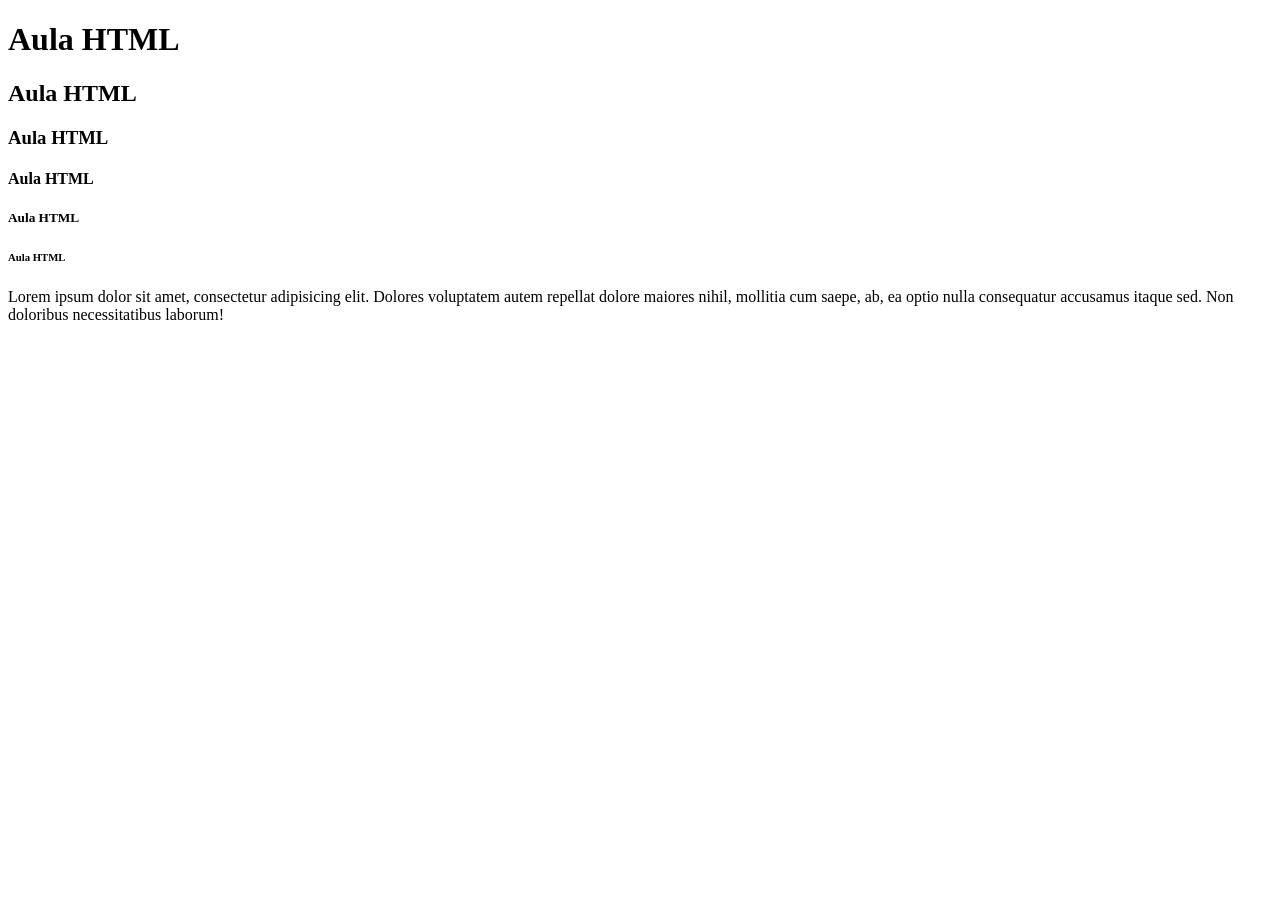
<file: Aula Html/index.html>
<!DOCTYPE html>
<html lang="pt-br">
<head>
    <meta charset="UTF-8">
    <meta name="viewport" content="width=device-width, initial-scale=1.0">
    <title>Aula HTML</title>
</head>
<body>
    <h1>Aula HTML</h1>
    <h2>Aula HTML</h2>
    <h3>Aula HTML</h3>
    <h4>Aula HTML</h4>
    <h5>Aula HTML</h5>
    <h6>Aula HTML</h6>
    <!---->

    <P>Lorem ipsum dolor sit amet, consectetur adipisicing elit. Dolores voluptatem autem repellat dolore maiores nihil, mollitia cum saepe, ab, ea optio nulla consequatur accusamus itaque sed. Non doloribus necessitatibus laborum!</P>
    
</body>
</html>
</file>
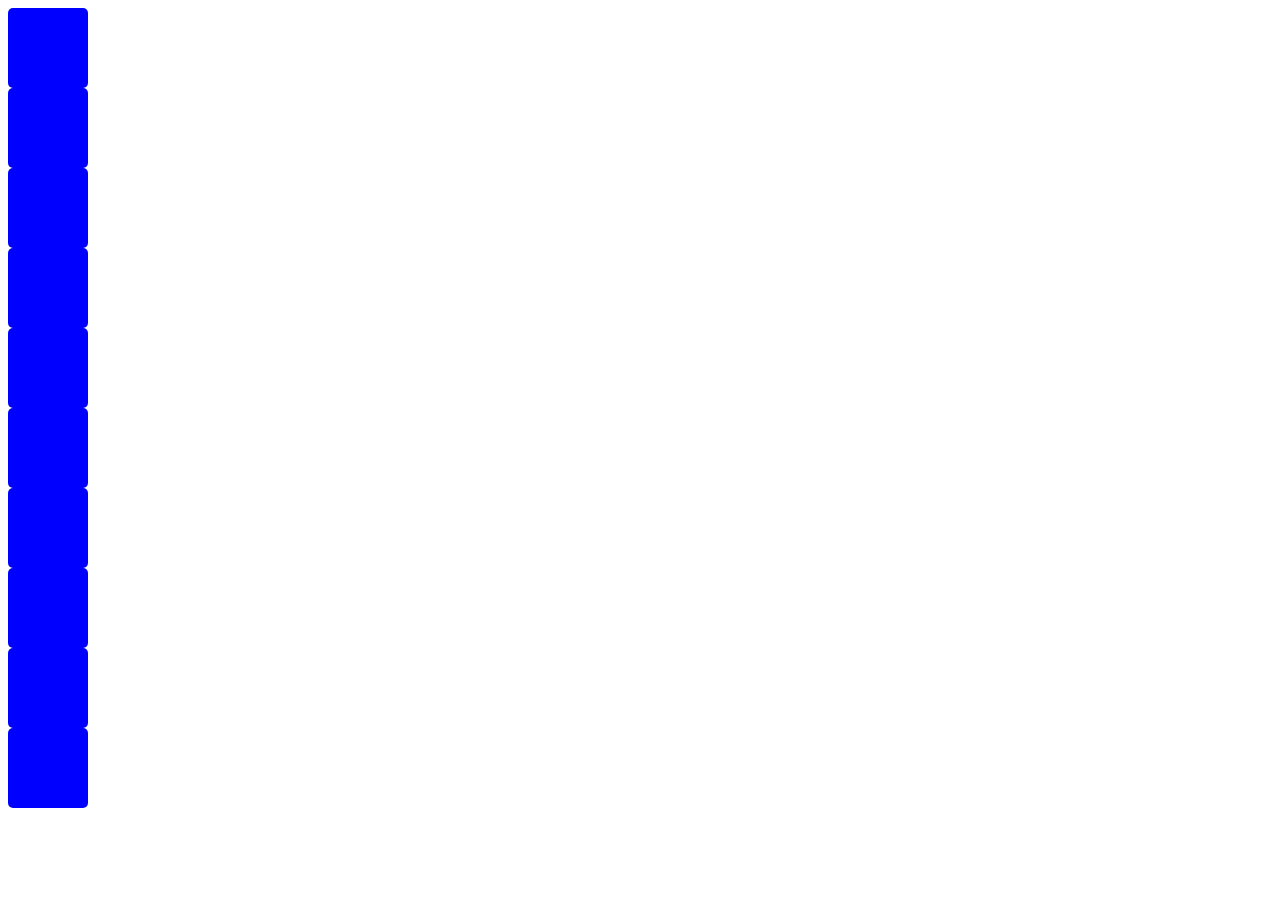
<file: Aula-CSS/desafio/index.html>
<!DOCTYPE html>
<html lang="en">
<head>
    <meta charset="UTF-8">
    <meta name="viewport" content="width=device-width, initial-scale=1.0">
    <title>Document</title>
    <link rel="stylesheet" href="style.css">
</head>
<body>
    <div class="container">
        <div class="box"></div>
        <div class="box"></div>
        <div class="box"></div>
        <div class="box"></div>
        <div class="box"></div>
        <div class="box"></div>
        <div class="box"></div>
        <div class="box"></div>
        <div class="box"></div>
        <div class="box"></div>
    </div>
</body>
</html>
</file>
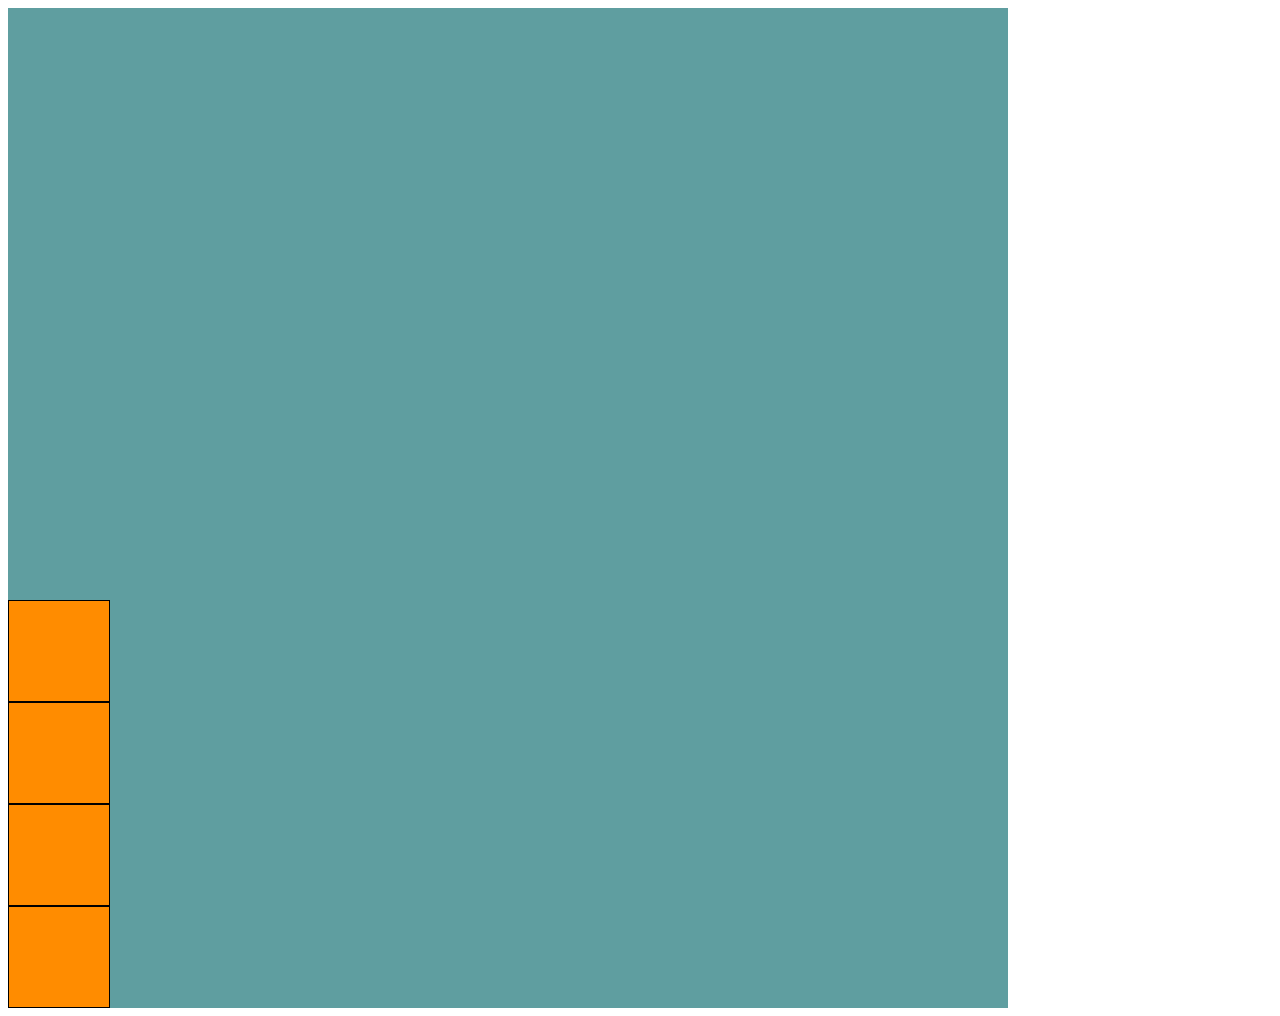
<file: Aula-CSS/desafio/flex/index.html>
<!DOCTYPE html>
<html lang="en">
<head>
    <meta charset="UTF-8">
    <meta name="viewport" content="width=device-width, initial-scale=1.0">
    <title>Flexbox</title>
    <link rel="stylesheet" href="style.css">
</head>
<body>
    <div class="container">
        <div class="box"></div>
        <div class="box"></div>
        <div class="box"></div>
        <div class="box"></div>
    </div>
    
</body>
</html>
</file>
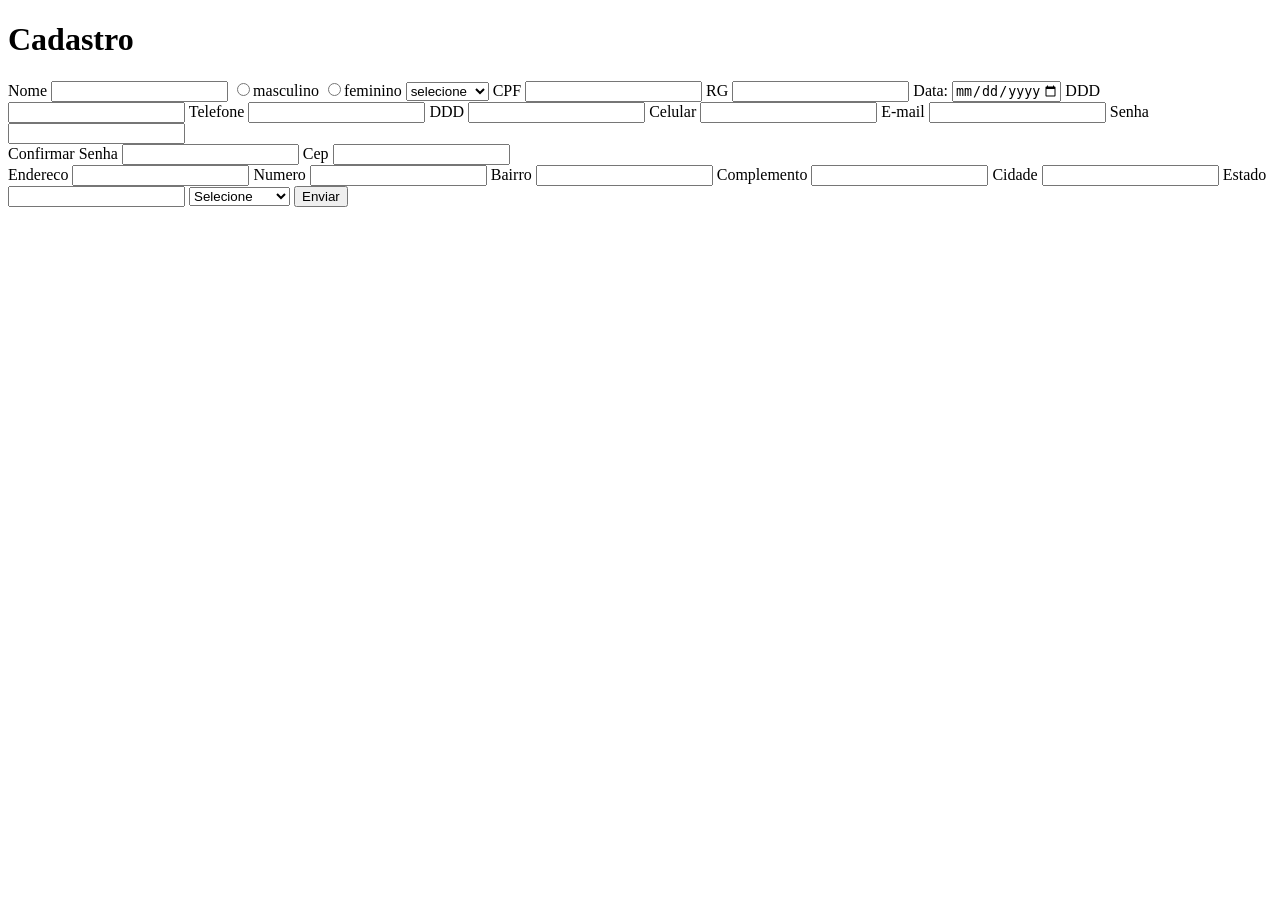
<file: Aula Html/AtividadeFormulario.html>
<!DOCTYPE html>
<html lang="pt-BR">
<head>
    <meta charset="UTF-8">
    <meta name="viewport" content="width=device-width, initial-scale=1.0">
    <title>Document</title>
</head>
<body>
    <h1>Cadastro</h1>
    <form action="receber-dados.html" method="POST">
        <label for="name">Nome</label>
        <input type="text" id="nome" name="nome">
        
        <input type="radio" name="sexo" value="masculino">masculino
        <input type="radio" name="sexo" value="feminino">feminino

        <select id="sexo">
        <option value="">selecione</option>
        <option value="masculino">masculino</option>
        <option value="feminino">Feminino</option>
        <option value="outros">Outros</option>
        </select>
        
        <label for="cpf">CPF</label>
        <input type="cpf" id="CPF">
        
        <label for="Rg">RG</label>
            <input type="Rg" id="RG">

            <label for="data">Data:</label>
                <input type="date" id="data" name="data" min="1900-01-01" max="2020-12-31">

                <label for="ddd">DDD</label>
                <input type="ddd">

                
                <label for="telefone">Telefone</label>
                <input type="text" id="telefone" name="telefone">

            <label for="ddd">DDD</label>
                <input type="ddd">
                
                <label for="celular">Celular</label>
                <input type="celular">

            
                <label for="email">E-mail</label>
                <input type="text" id="email" name="email">
                
                <label for="senha">Senha</label>
                <input type="text" id="senha" name="senha">
                <br>
                <label for="confirmar senha">Confirmar Senha</label>
                <input type="text" id="confirmar senha" name="confirmar senha">
                
            <label for="cep">Cep</label>
            <input type="cep">
            <br>
            <label for="endereco">Endereco</label>
            <input type="Endereco">

            <label for="numero">Numero</label>
            <input type="Numero">

            <label for="bairro">Bairro</label>
            <input type="bairro">

            <label for="complemento">Complemento</label>
            <input type="complemento">

            <label for="cidade">Cidade</label>
            <input type="cidade">
            
            <label for="estado">Estado</label>
            <input type="estado">
            <select  id="estado">
                <option value="">Selecione</option>
                <option value="são paulo">São Paulo</option>
                <option value="acre">Acre</option>
                <option value="minas gerais">Minas Gerais</option>
                <option value="amazonas">Amazonas</option>

            </select>
             <button type="submit">Enviar</button>
        

            </label>

        </label>

    </form>
</body>
</html>
</file>
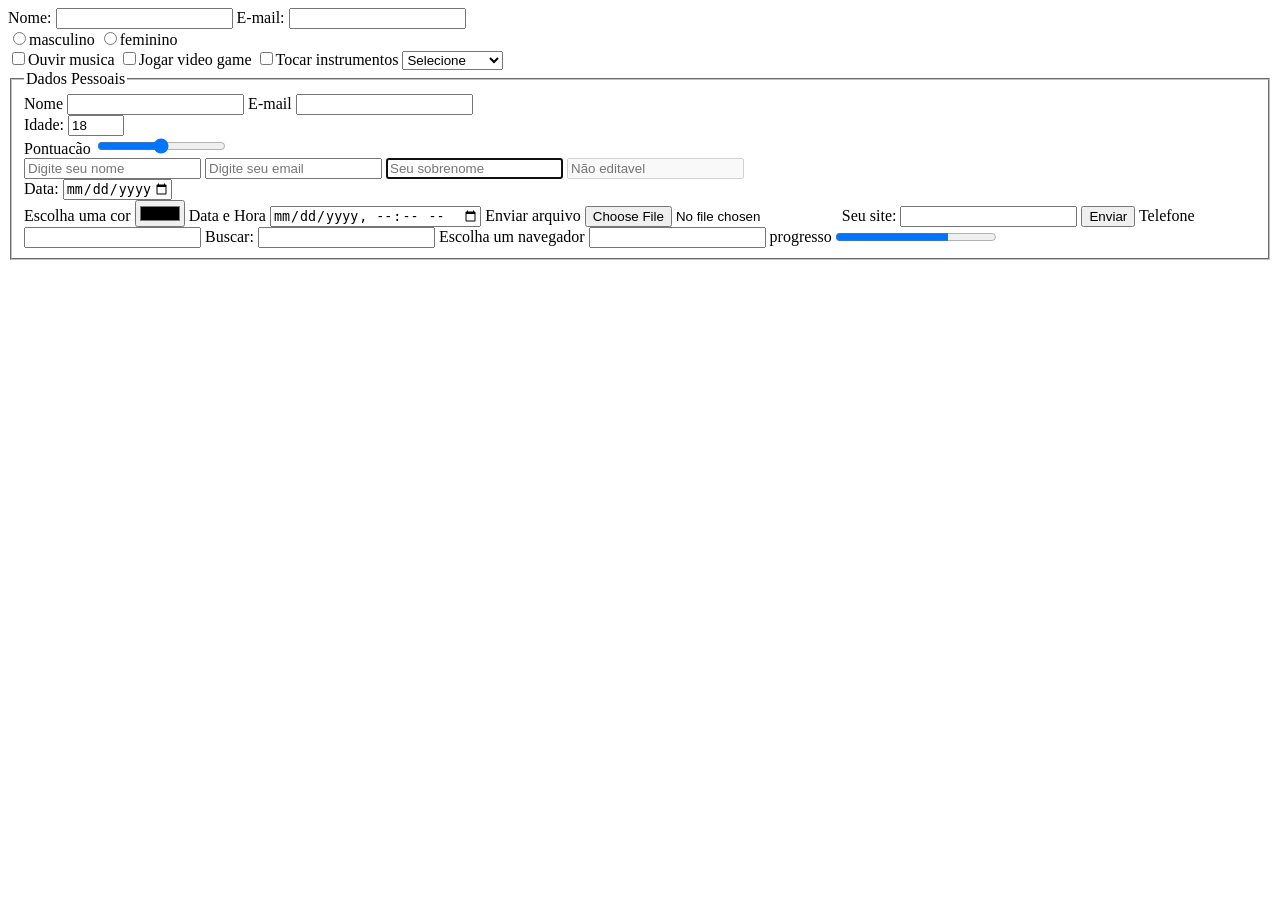
<file: Aula Html/Formulario.html>
<!DOCTYPE html>
<html lang="pt-BR">

<head>
    <meta charset="UTF-8">
    <meta name="viewport" content="width=device-width, initial-scale=1.0">
    <title>Document</title>
</head>

<body>
    <form action="receber-dados.html" method="POST">
        <label for="nome">Nome:</label>
        <input type="text" id="nome" name="nome">

        <label for="email">E-mail:</label>
        <input type="email" id="email" name="email">
            <br>
            <input type="radio" name="sexo" value="masculino">masculino
            <input type="radio" name="sexo" value="feminino">feminino
            <br>
            <input type="checkbox" name="hobbies[]">Ouvir musica
            <input type="checkbox" name="hobbies[]">Jogar video game
            <input type="checkbox" name="hobbies[]">Tocar instrumentos

        <select id="estado">
            <option value="">Selecione</option>
            <option value="Acre">Acre</option>
            <option value="SP">São Paulo</option>
            <option value="MG">Minas Gerais</option>
        </select>
        <br>
        <fieldset>
            <legend>Dados Pessoais</legend>
            <label for="nome">Nome</label>
            <input type="text" id="nome">
            <label for="email">E-mail</label>
            <input type="email" id="email">
            <br>

            <label for="idade">Idade:</label>
            <input type="number" id="idade" name="idade" min="1" max="120" step="1" value="18">
            <br>

            <label for="points">Pontuacão</label>
            <input type="range" id="points" name="points" min="0" max="10">
            <br>

            <input type="text" placeholder="Digite seu nome">
            <input type="text" placeholder="Digite seu email" required>
            <input type="text" placeholder="Seu sobrenome" autofocus>
            <input type="text" placeholder="Não editavel" disabled>
            <br>
            <label for="data">Data:</label>
                <input type="date" id="data" name="data" min="1900-01-01" max="2020-12-31">
                <br>
                <label for="cor">Escolha uma cor</label>
                <input type="color">

                <label for="">Data e Hora</label>
                <input type="datetime-local">

                <label for="">Enviar arquivo</label>
                <input type="file" accept="imagem/*">

                <label for="">Seu site:</label>
                <input type="url">
                <button type="submit">Enviar</button>

                <label for="">Telefone</label>
                <input type="tel" pattern="[0-9]+" inputmode="numeric">

                <label for="">Buscar:</label>
                <input type="search">

                <label for="">Escolha um navegador</label>
                <input list="navegadores">
                <datalist id="navegadores">
                    <option value="Chrome"></option>
                    <option value="Firefox"></option>
                    <option value="Edge"></option>
                    <option value="Safari"></option>
             </datalist>

             <label for="">progresso</label>
             <progress value="70" max="100"></progress>


            </label>
        </fieldset>
    </form>
    <body>
</html>
</file>
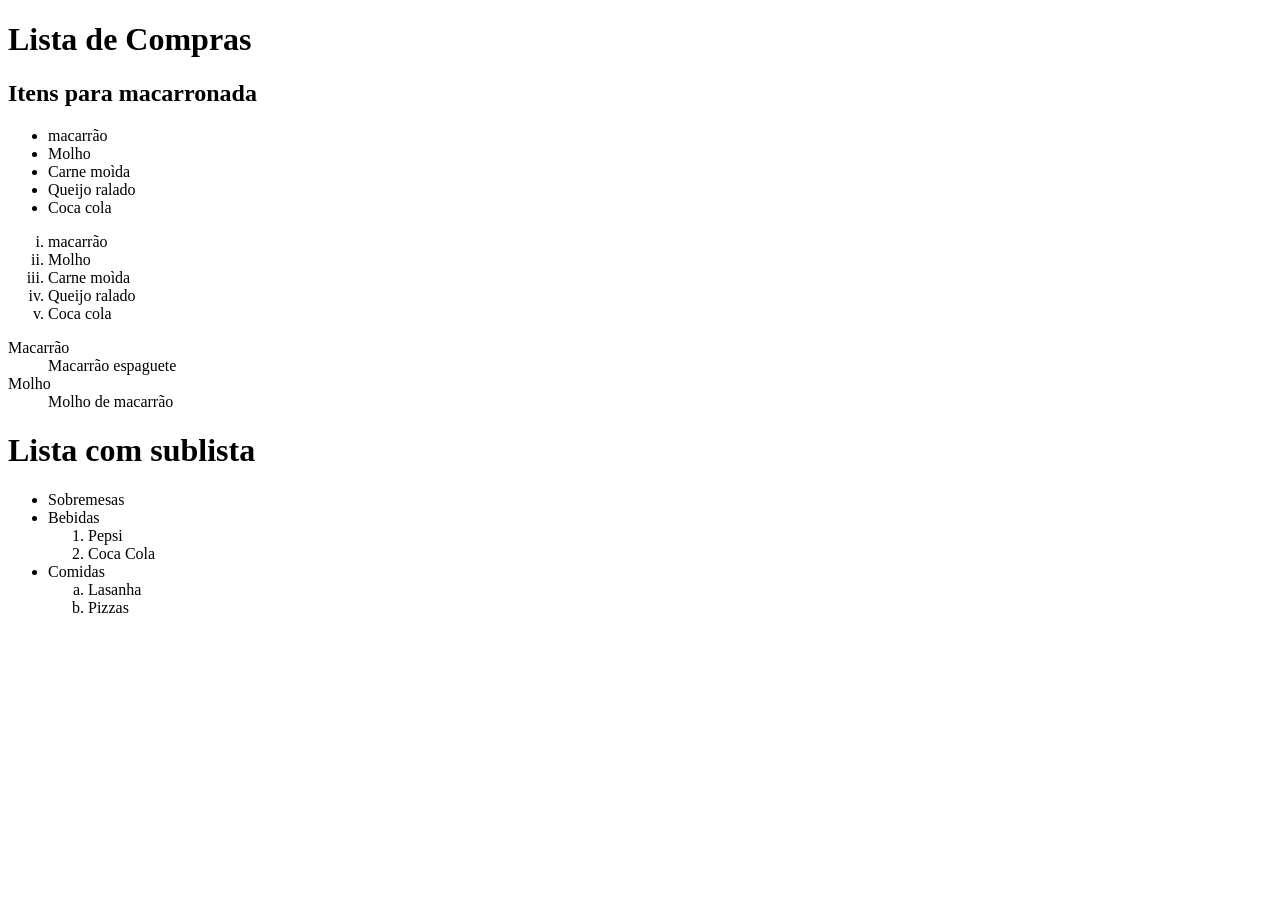
<file: Aula Html/Listas.html>
<!DOCTYPE html>
<html lang="en">
<head>
    <meta charset="UTF-8">
    <meta name="viewport" content="width=device-width, initial-scale=1.0">
    <title>Document</title>
</head>
<body>
    <!--Não Ordenada-->
    <h1>Lista de Compras</h1>
    <h2>Itens para macarronada</h2>
    <ul>
        <li>macarrão</li>
        <li>Molho</li>
        <li>Carne moìda</li>
        <li>Queijo ralado</li>
        <li>Coca cola</li>
    </ul>

    <ol type="i">
        <li>macarrão</li>
        <li>Molho</li>
        <li>Carne moìda</li>
        <li>Queijo ralado</li>
        <li>Coca cola</li></li>
    </ol>
    <dl>
        <dt>Macarrão</dt>
        <dd>Macarrão espaguete</dd>
        <dt>Molho</dt>
        <dd>Molho de macarrão</dd>
    </dl>

    <h1>Lista com sublista</h1>
    <ul>
        <li>Sobremesas</li>
        <li>Bebidas
            <ol>
                <li>Pepsi</li>
                <li>Coca Cola</li>
            </ol>
        </li>
        <li>Comidas
            <ol type="a">
                <li>Lasanha</li>
                <li>Pizzas</li>
            </ol>
        </li>
    </ul>
</body>
</html>
</file>
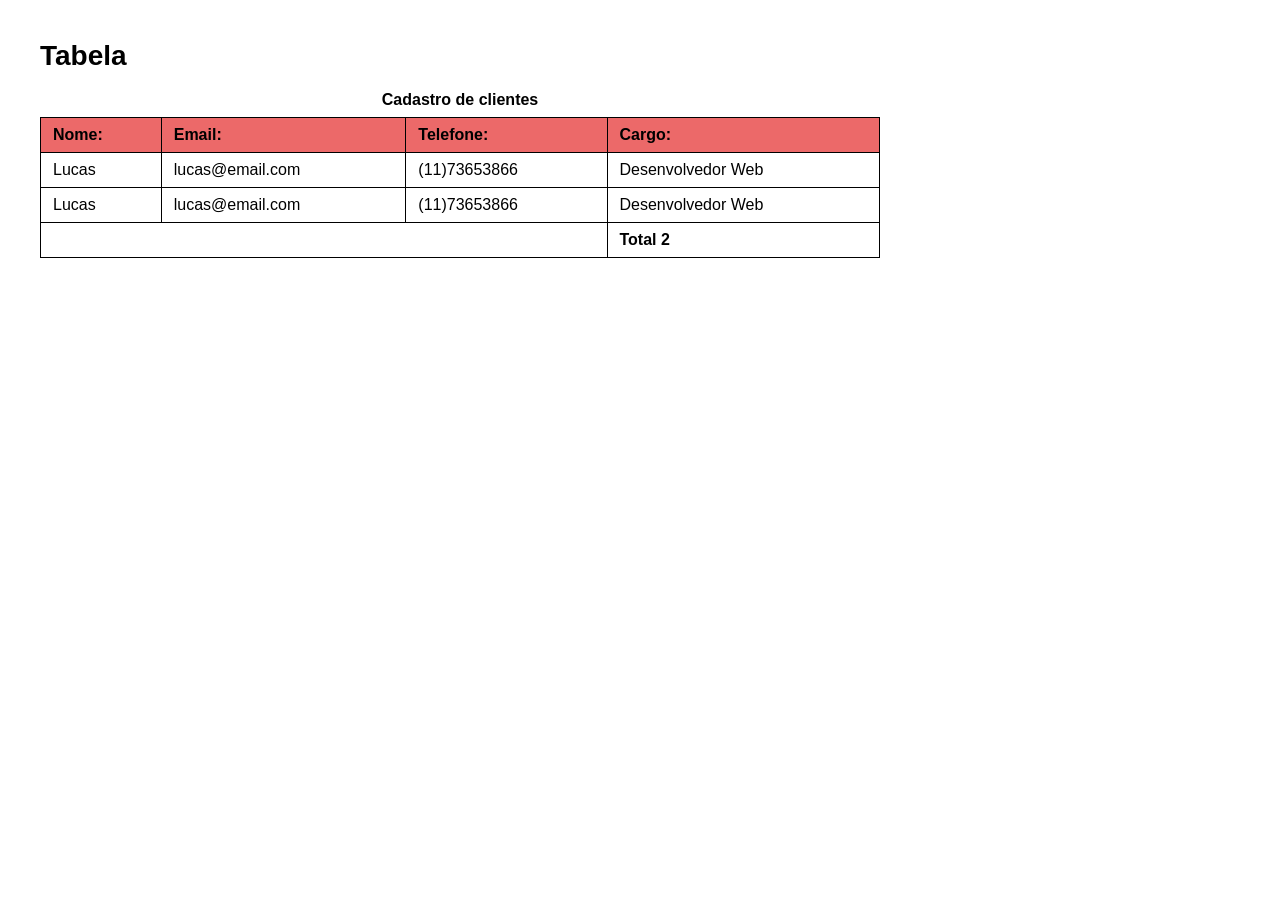
<file: Aula Html/Tabela.html>
<!--
<table></table> define a tabela
<caption> legenda da tabela
 <tr></tr> adiciona linha na tabela
<th></>adiciona uma celula de cabecalho texto negrito
 <td></td> adiciona uma celula de dado comum alinha a esquerda

 <thead></thead> cabecalho da tabela 
 <tbody></tbody> corpo da tabela 
 <tfoot></tfoot> rodapè da tabela 

-->
 <!DOCTYPE html>
 <html lang="pt-BR">
 <head>
    <meta charset="UTF-8">
    <meta name="viewport" content="width=device-width, initial-scale=1.0">
    <title>Document</title>
    <style>
        /*Estilo de Tabela*/
        body{
            font-family: Arial, Helvetica, sans-serif;
            margin: 40px;
        }
        h1{
            font-size: 28px;
        }
        table{
            border-collapse: collapse;
            width: 70%;
            margin-top: 10px;
        }
        caption{
            font-size: 16px;
            font-weight: bold;
            margin-bottom: 8px;
        }
        th,td{
            border: 1px solid #000;
            padding: 8px 12px;
            text-align: left;
        }
        th{
            background-color: #ec6969;
        }
        tfoot td{
            font-weight: bold;
        }
    </style>
 </head>
 <body>
    <h1>Tabela</h1>
<table>
    <caption>Cadastro de clientes</caption>
    <thead>
        <tr>
            <th>Nome:</th>
            <th>Email:</th>
            <th>Telefone:</th>
            <th>Cargo:</th>
        </tr>
    </thead>
    <tbody>
        <tr>
            <td>Lucas</td>
            <td>lucas@email.com</td>
            <td>(11)73653866</td>
            <td>Desenvolvedor Web</td>
        </tr>
        <tr>
         <td>Lucas</td>
            <td>lucas@email.com</td>
            <td>(11)73653866</td>
            <td>Desenvolvedor Web</td>
    
        </tr>
    </tbody>
    <tfoot>
        <tr>
            <td colspan="3"></td>
            <td>Total 2</td>
        </tr>
    </tfoot>
</table>
    
 </body>
 </html>
</file>
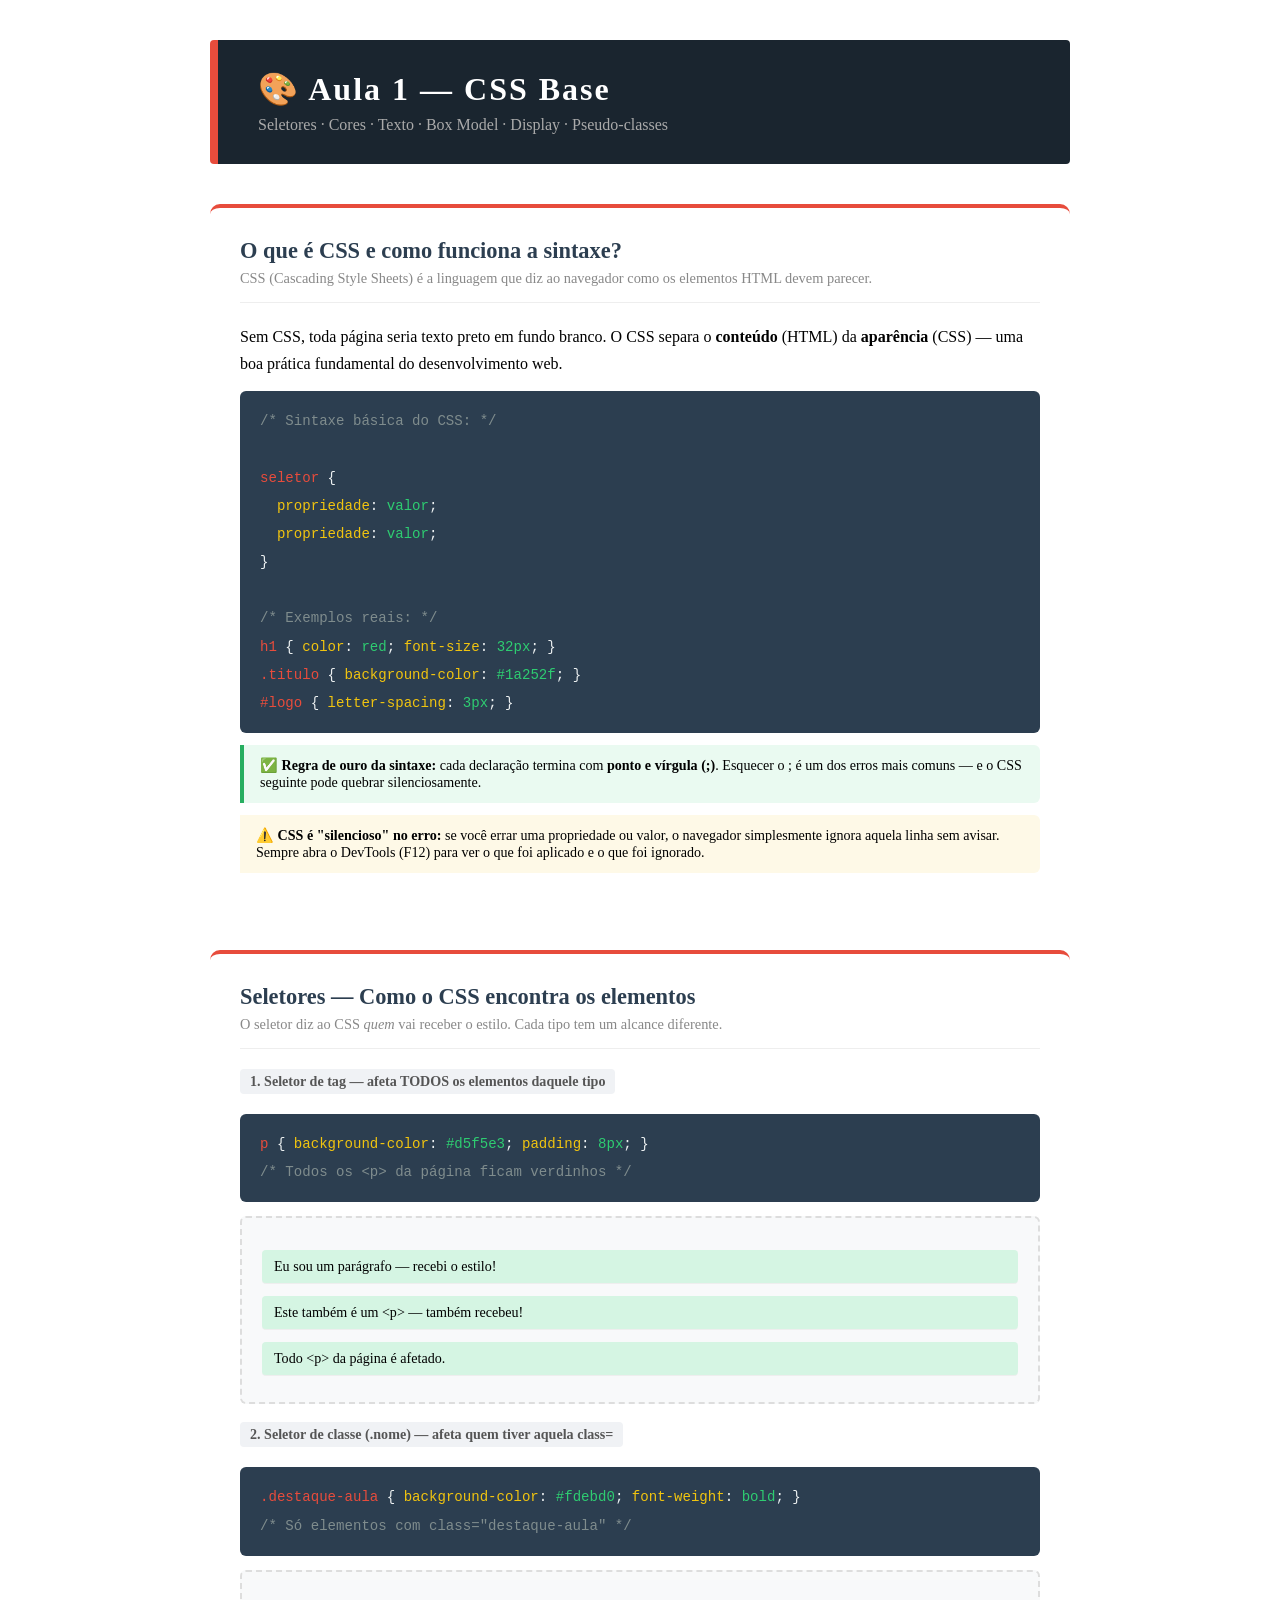
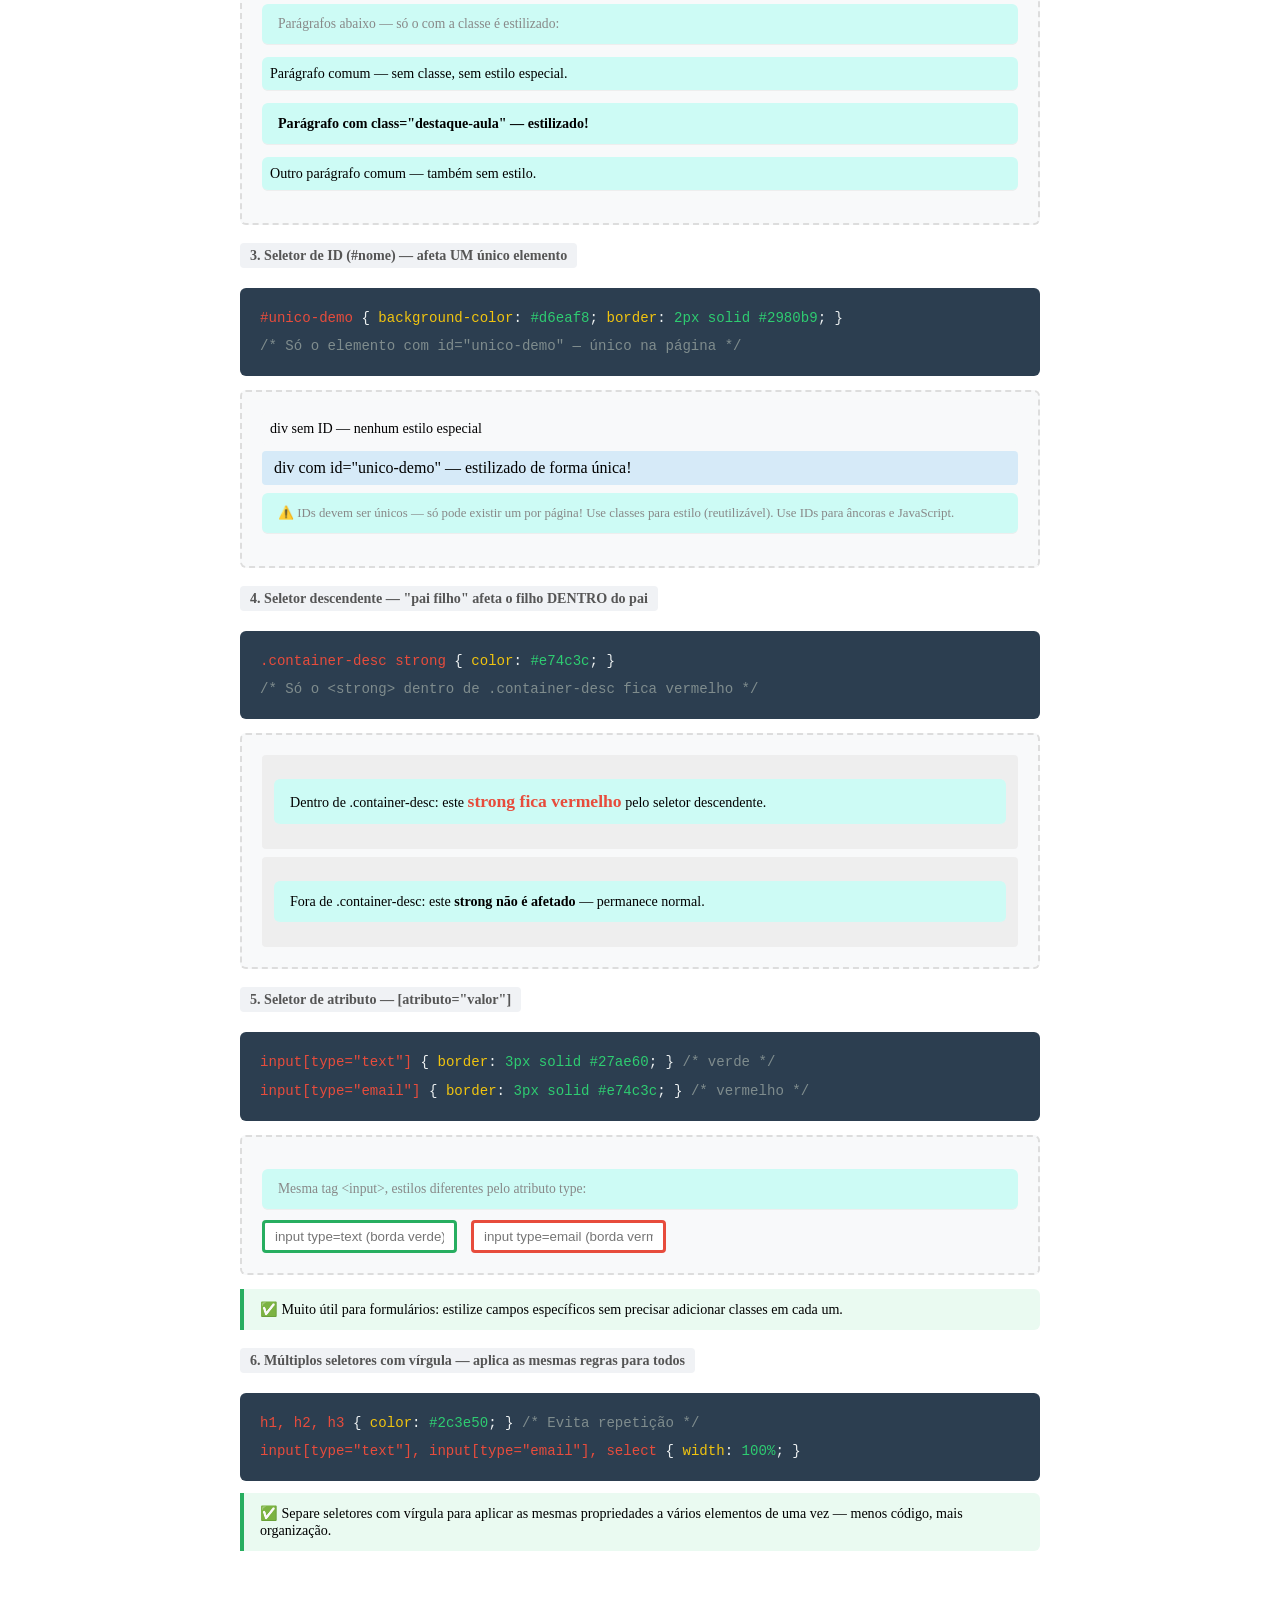
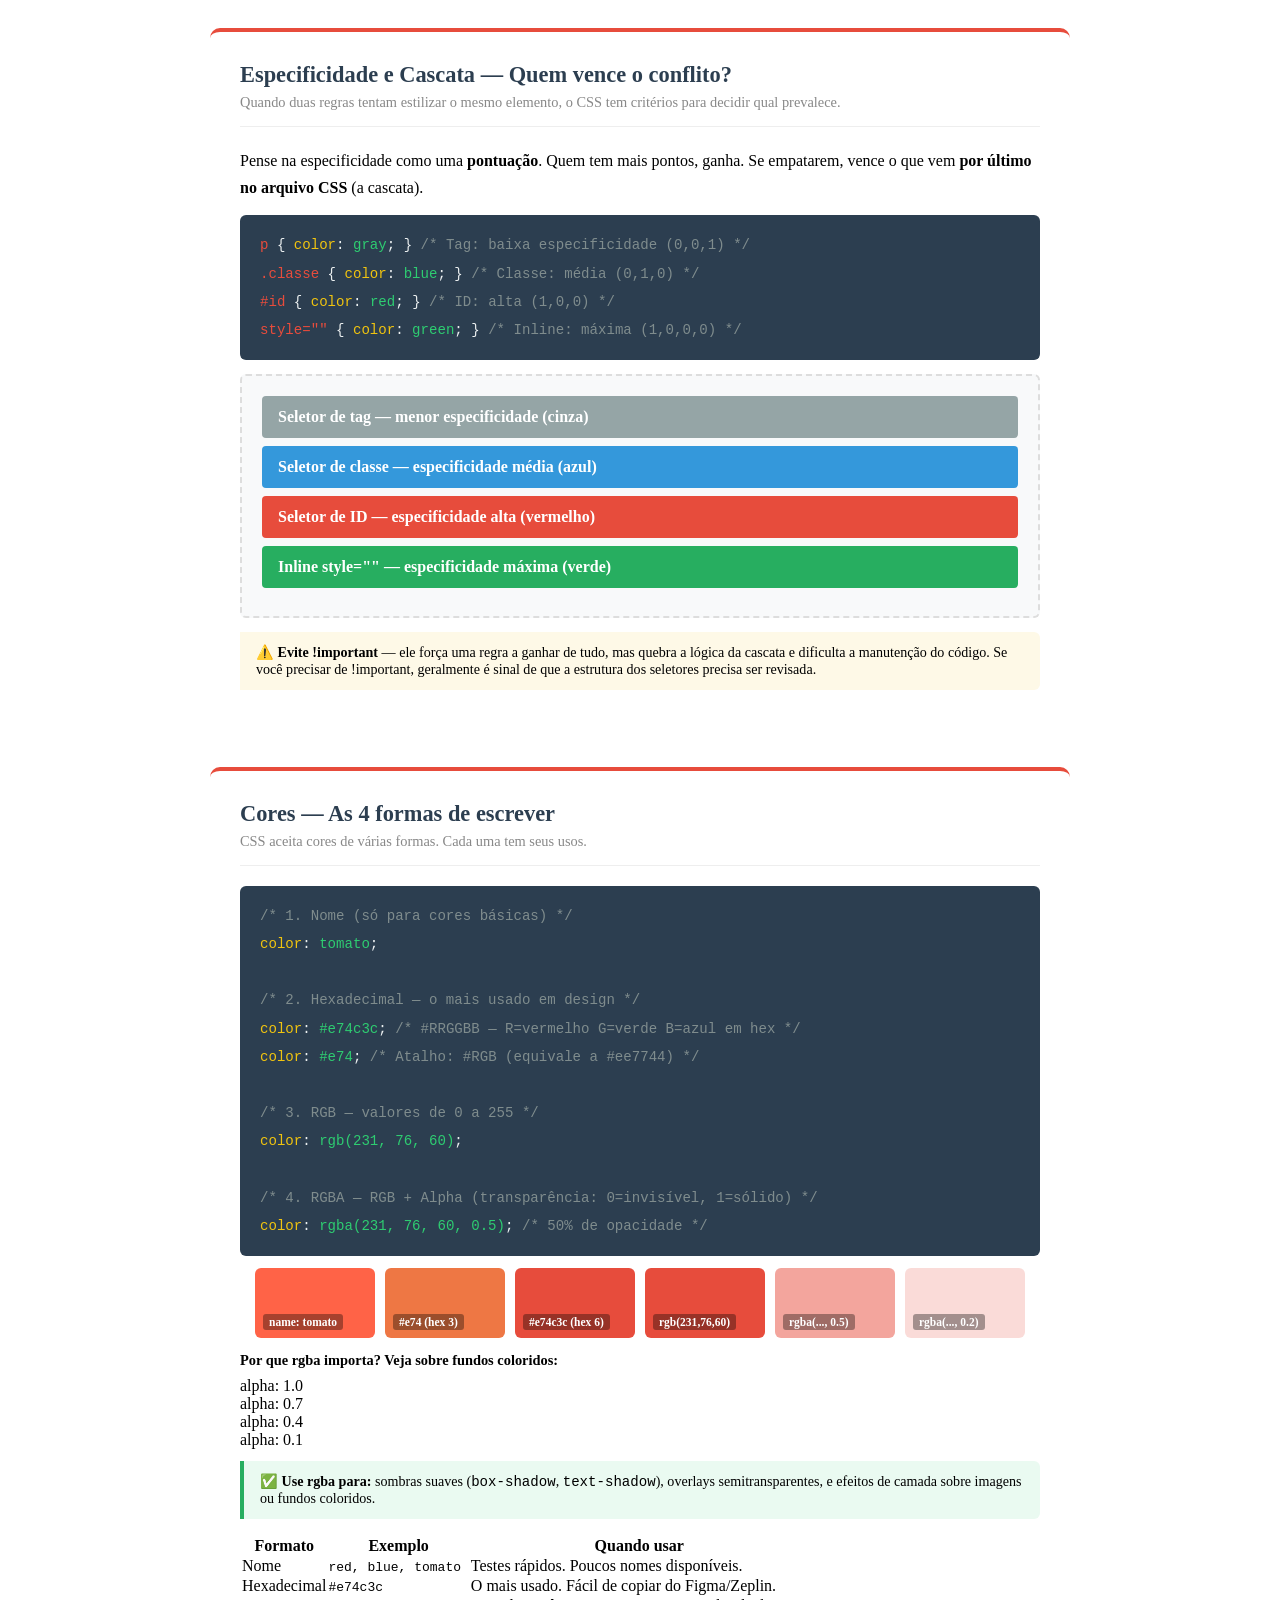
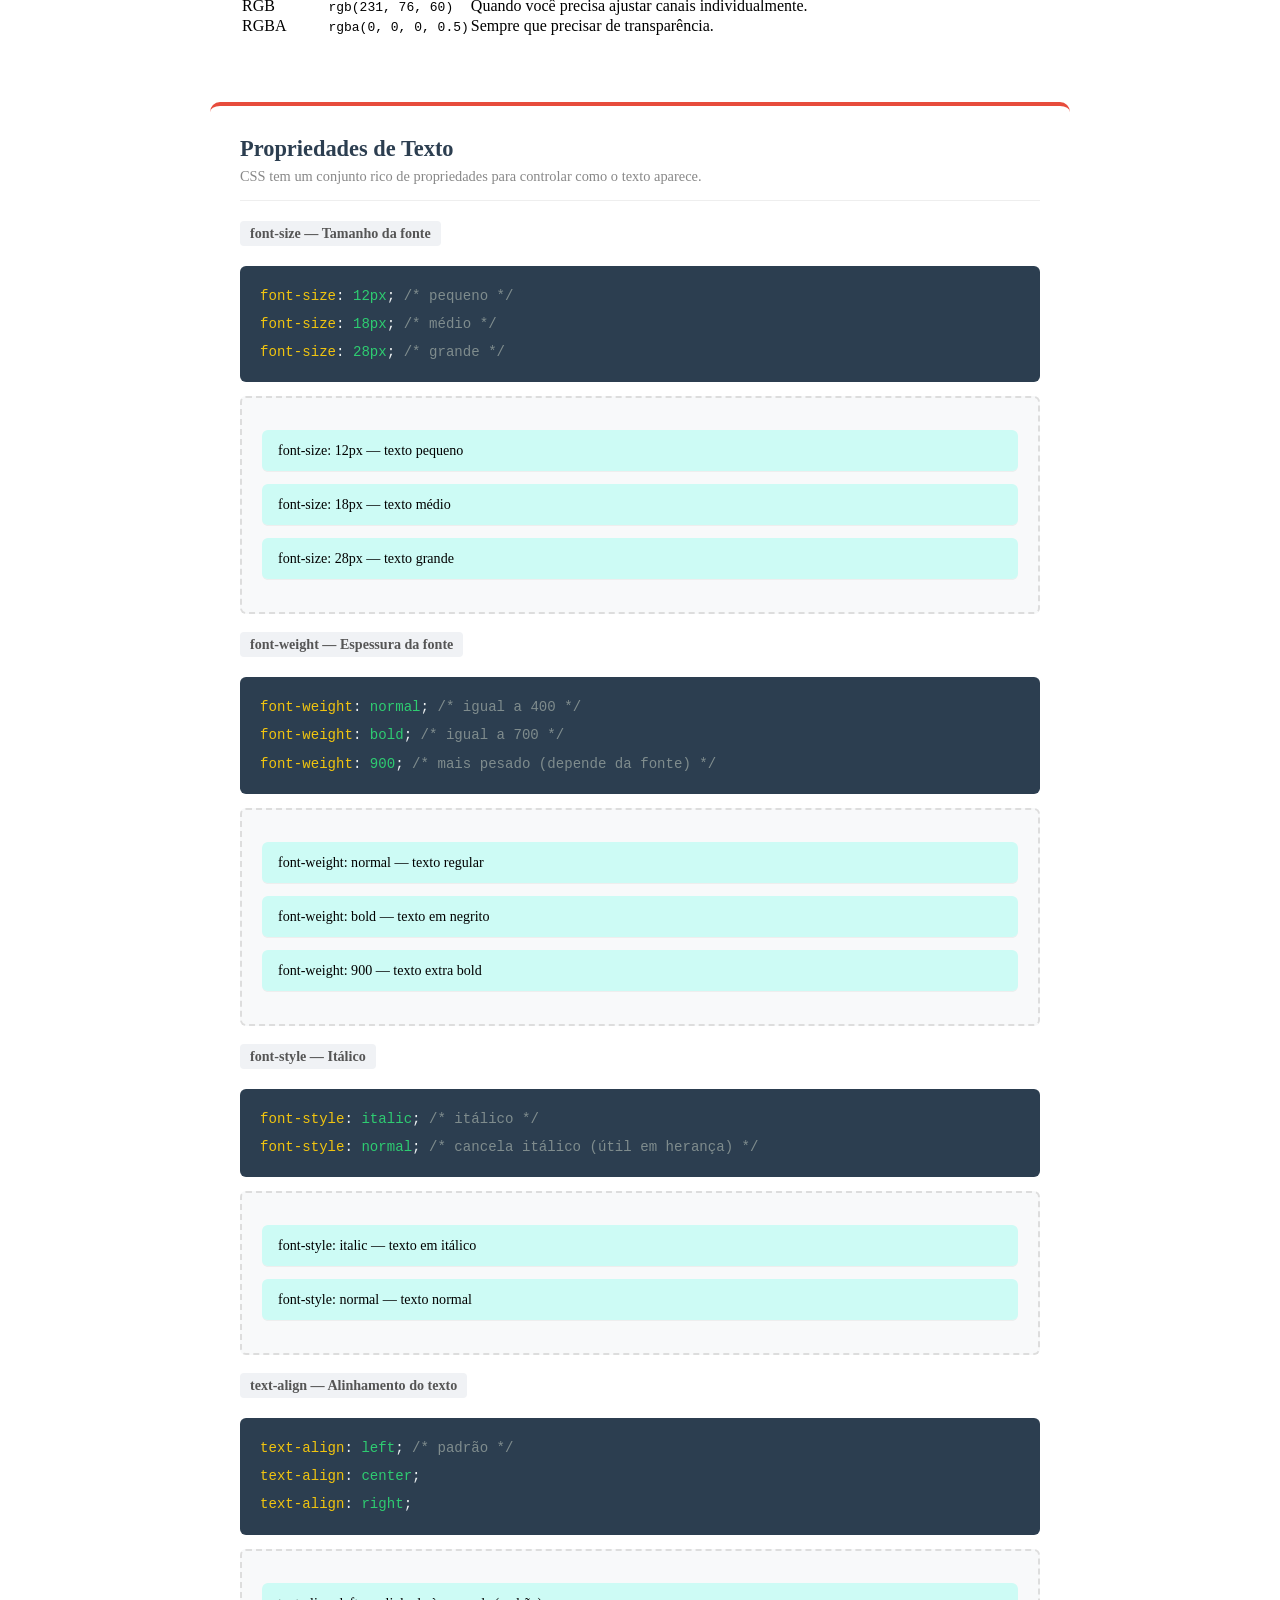
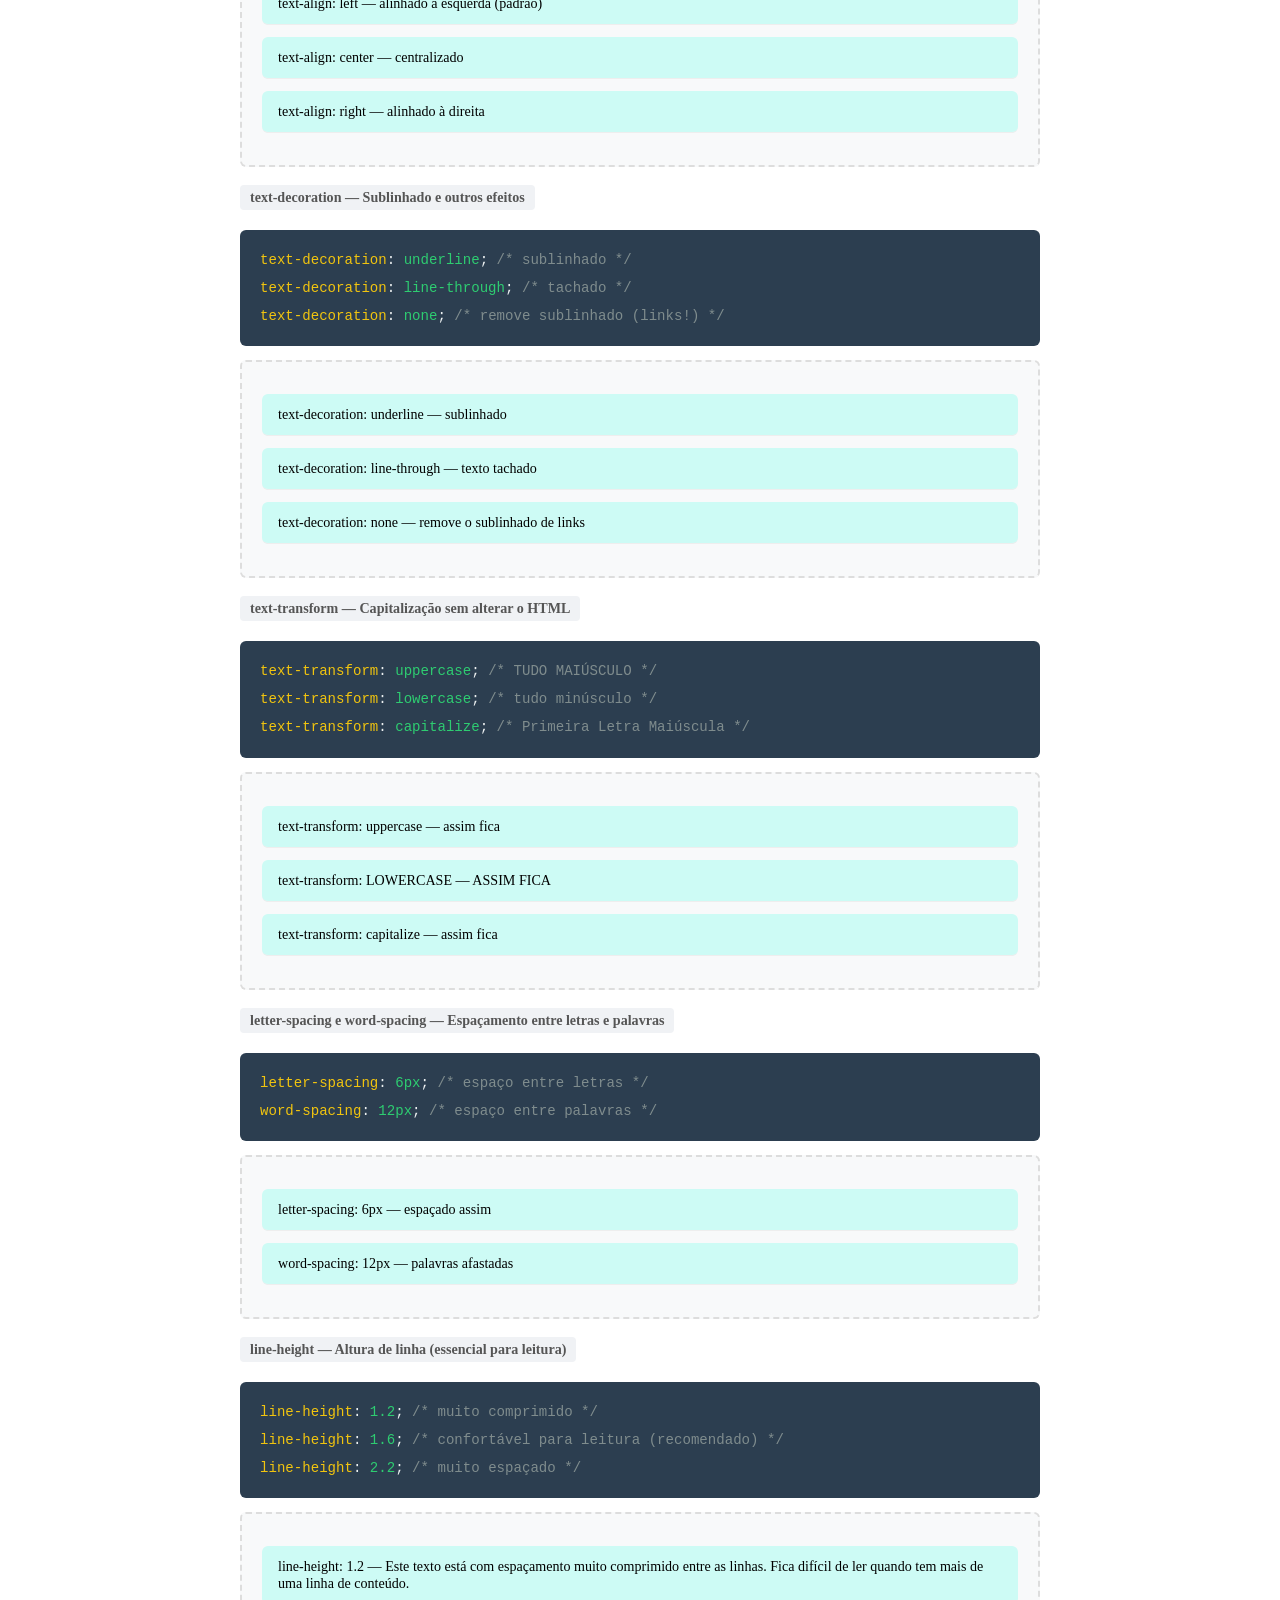
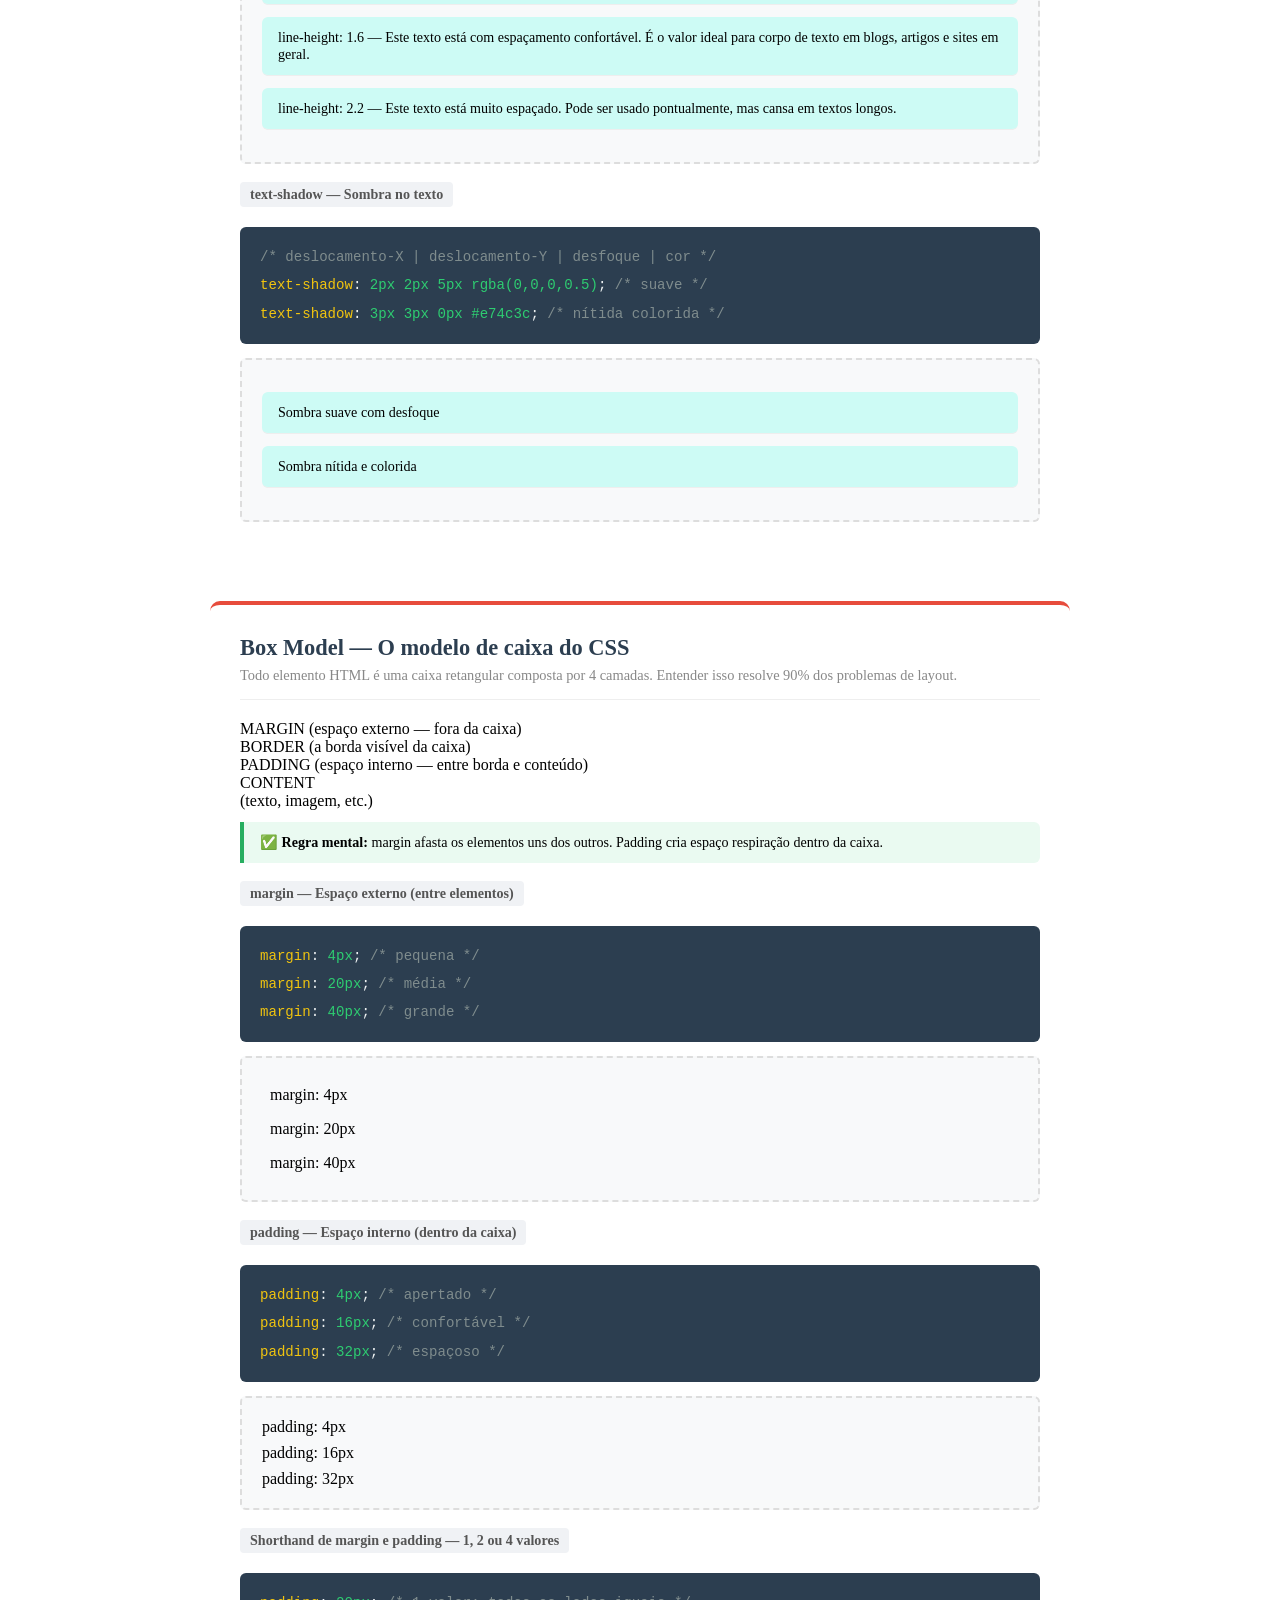
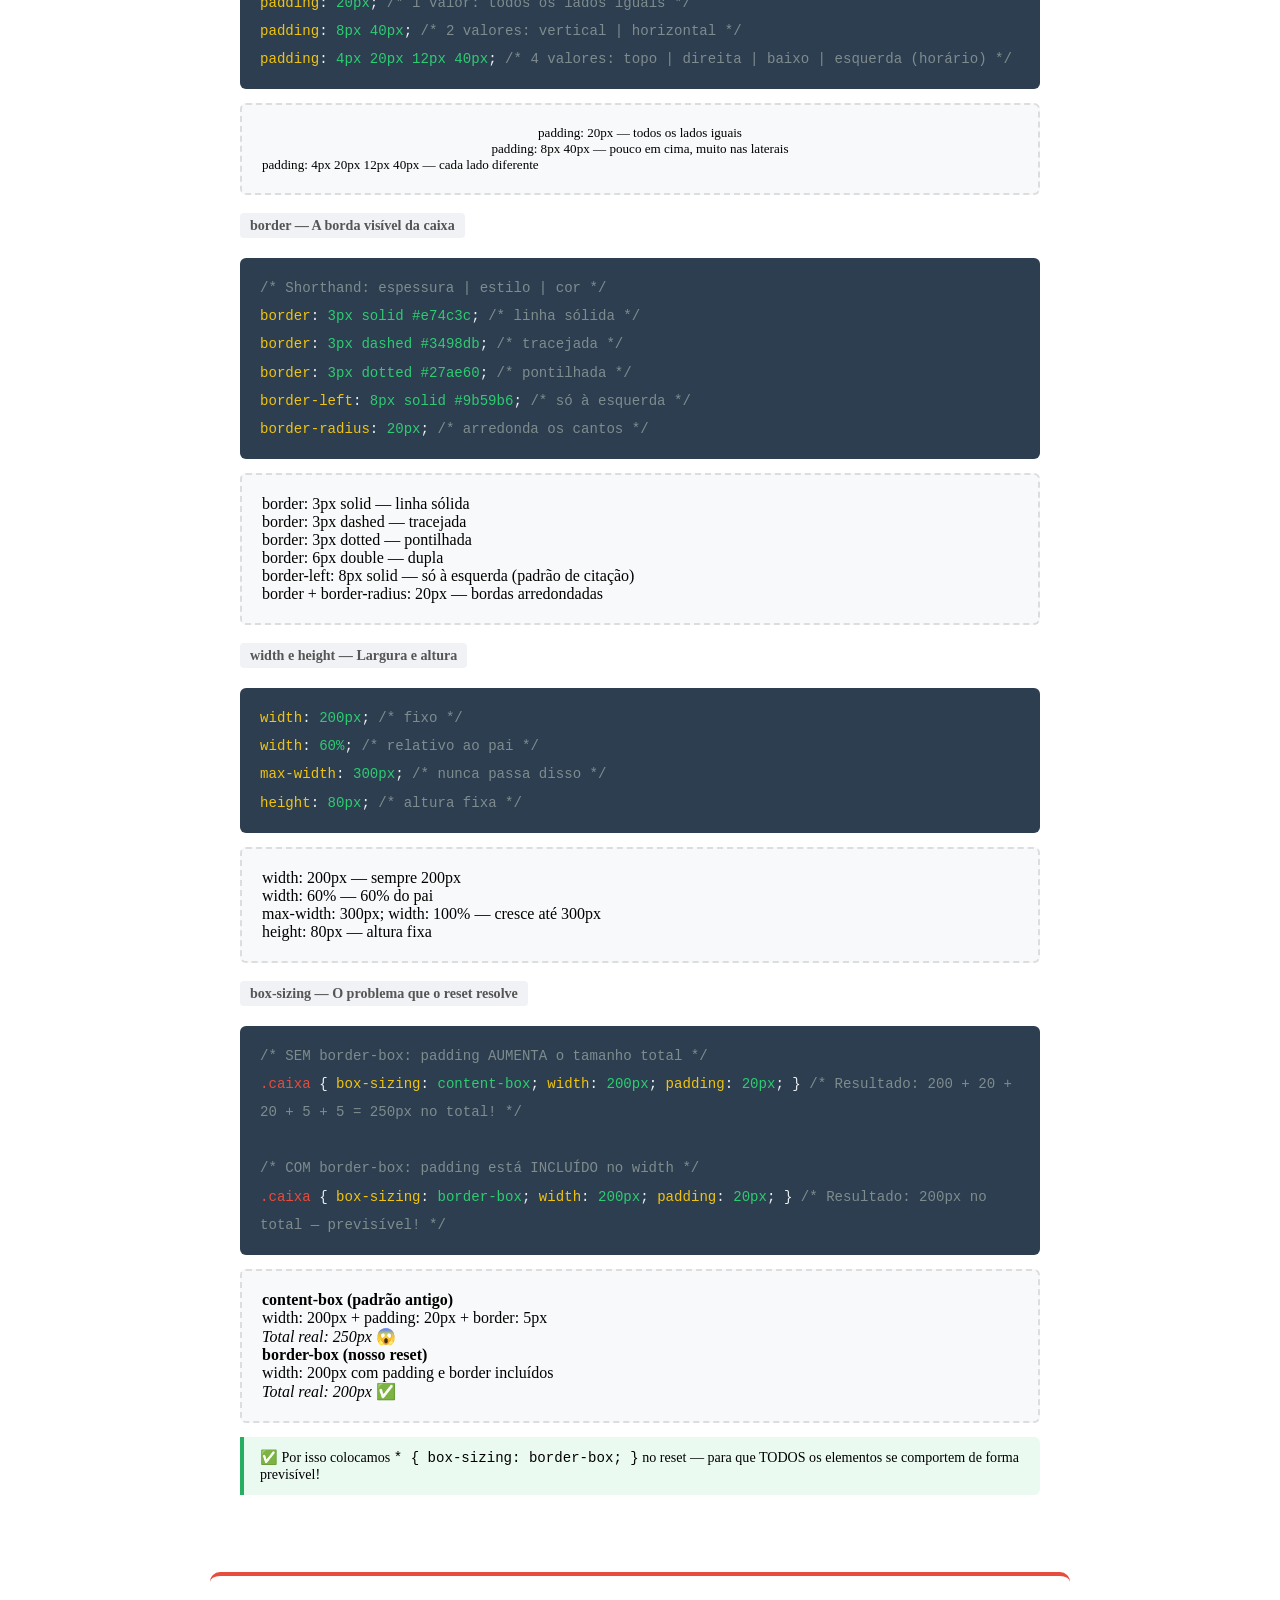
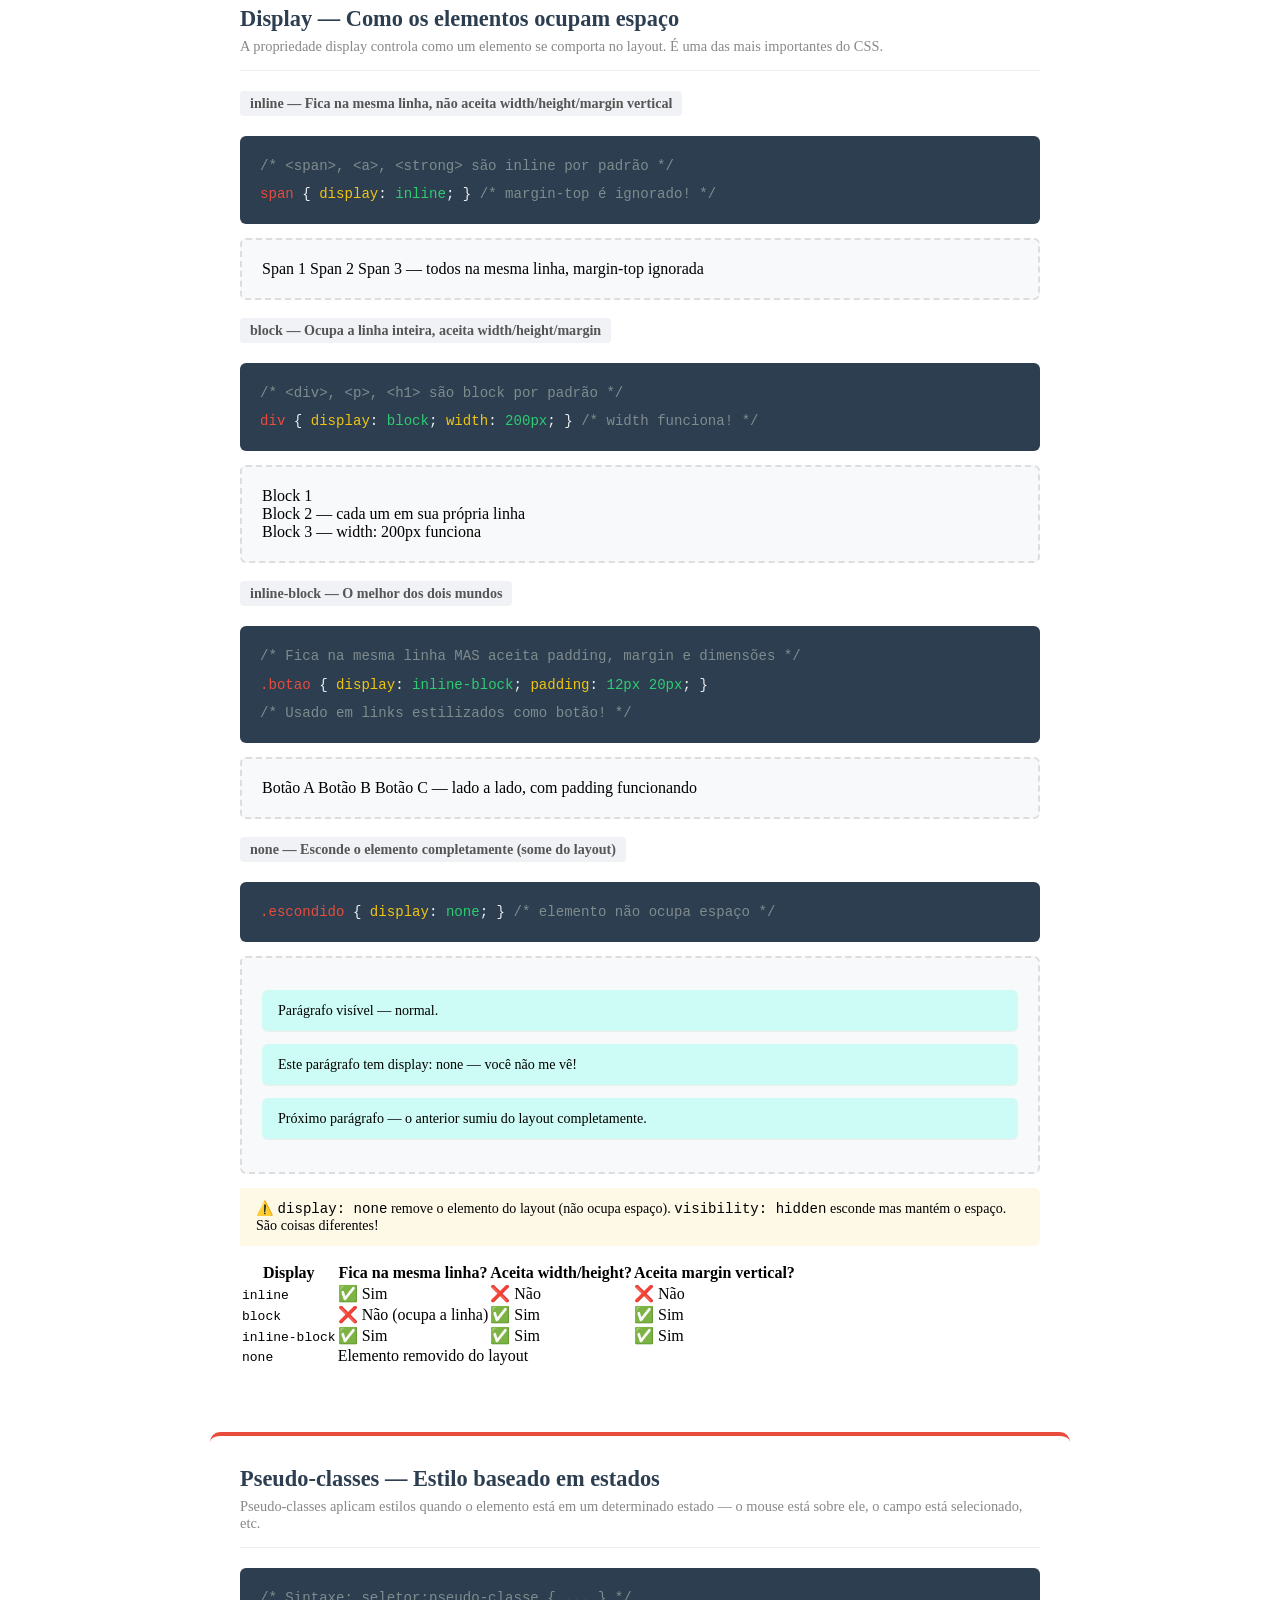
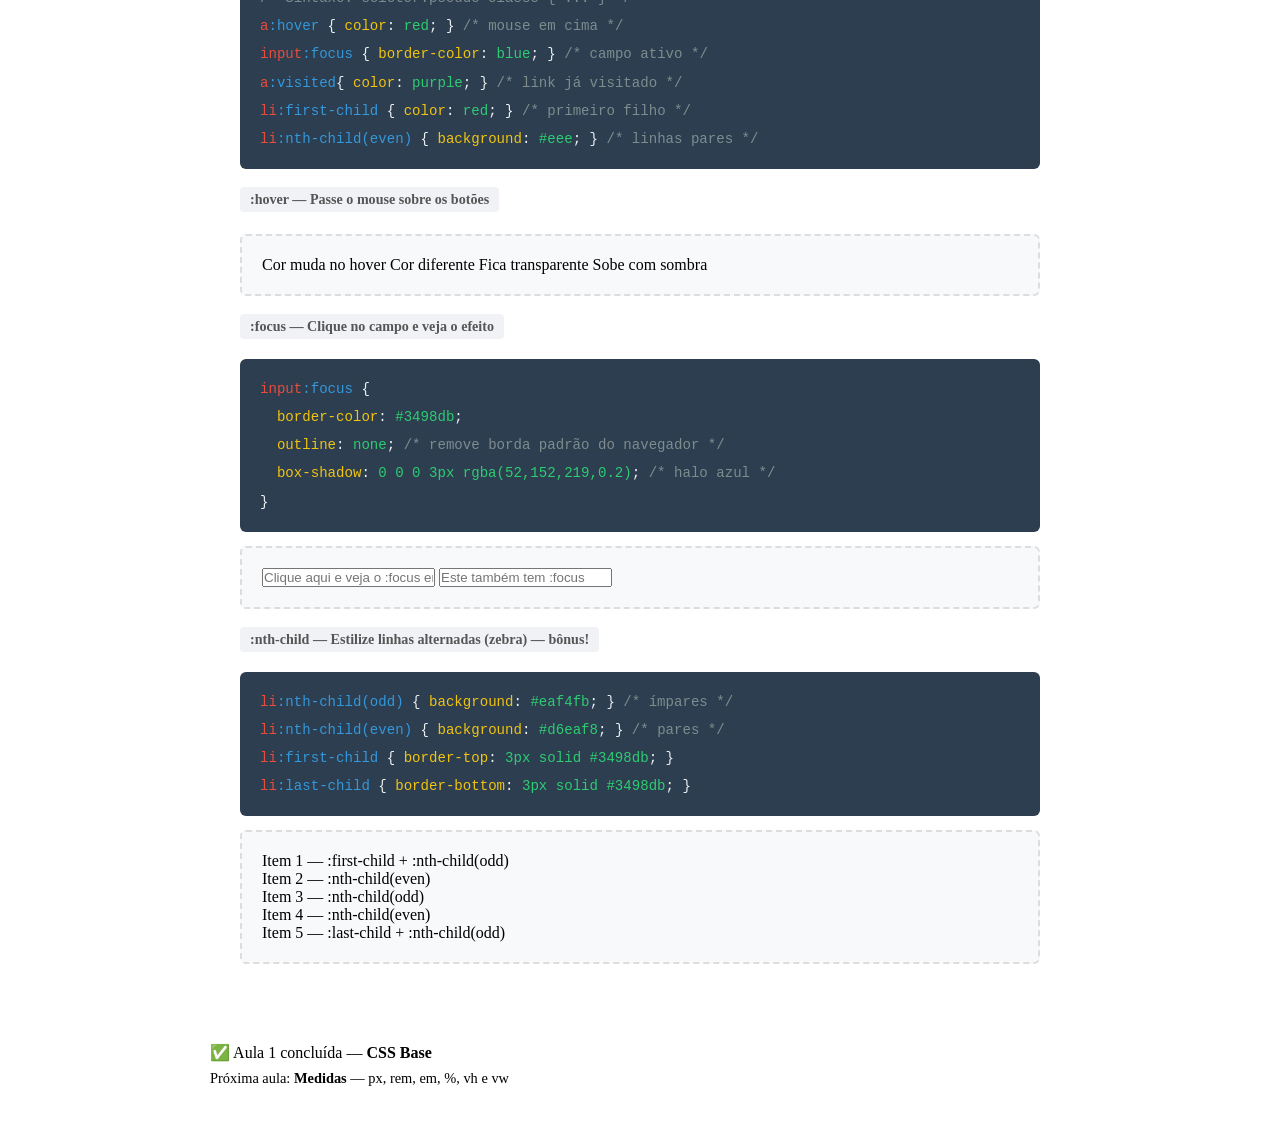
<file: Aula-CSS/Aula1.html>
<!DOCTYPE html>
<html lang="pt-br">
<head>
    <meta charset="UTF-8">
    <title>Aula 1 — CSS Base</title>
    <link rel="stylesheet" href="Aula1.css">
    </head>
<body>

<div class="pagina">

    <div class="titulo-aula">
        <h1>🎨 Aula 1 — CSS Base</h1>
        <p>Seletores · Cores · Texto · Box Model · Display · Pseudo-classes</p>
    </div>


    <!-- =====================================================
         CONCEITO 1: O QUE É CSS E SINTAXE
         ===================================================== -->
    <div class="conceito">
        <h2>O que é CSS e como funciona a sintaxe?</h2>
        <p class="subtitulo">
            CSS (Cascading Style Sheets) é a linguagem que diz ao navegador como os elementos HTML devem parecer.
        </p>

        <p style="line-height: 1.7; margin-bottom: 14px;">
            Sem CSS, toda página seria texto preto em fundo branco. O CSS separa o <strong>conteúdo</strong>
            (HTML) da <strong>aparência</strong> (CSS) — uma boa prática fundamental do desenvolvimento web.
        </p>

        <div class="codigo">
            <span class="comment">/* Sintaxe básica do CSS: */</span><br><br>
            <span class="sel">seletor</span> {<br>
            &nbsp;&nbsp;<span class="prop">propriedade</span>: <span class="val">valor</span>;<br>
            &nbsp;&nbsp;<span class="prop">propriedade</span>: <span class="val">valor</span>;<br>
            }<br><br>
            <span class="comment">/* Exemplos reais: */</span><br>
            <span class="sel">h1</span> { <span class="prop">color</span>: <span class="val">red</span>; <span class="prop">font-size</span>: <span class="val">32px</span>; }<br>
            <span class="sel">.titulo</span> { <span class="prop">background-color</span>: <span class="val">#1a252f</span>; }<br>
            <span class="sel">#logo</span> { <span class="prop">letter-spacing</span>: <span class="val">3px</span>; }
        </div>

        <div class="dica">
            ✅ <strong>Regra de ouro da sintaxe:</strong> cada declaração termina com <strong>ponto e vírgula (;)</strong>.
            Esquecer o ; é um dos erros mais comuns — e o CSS seguinte pode quebrar silenciosamente.
        </div>

        <div class="alerta">
            ⚠️ <strong>CSS é "silencioso" no erro:</strong> se você errar uma propriedade ou valor,
            o navegador simplesmente ignora aquela linha sem avisar. Sempre abra o DevTools (F12)
            para ver o que foi aplicado e o que foi ignorado.
        </div>
    </div>


    <!-- =====================================================
         CONCEITO 2: SELETORES
         ===================================================== -->
    <div class="conceito">
        <h2>Seletores — Como o CSS encontra os elementos</h2>
        <p class="subtitulo">
            O seletor diz ao CSS <em>quem</em> vai receber o estilo. Cada tipo tem um alcance diferente.
        </p>

        <!-- TAG -->
        <div class="variacao">
            <h4>1. Seletor de tag — afeta TODOS os elementos daquele tipo</h4>
            <div class="codigo">
                <span class="sel">p</span> { <span class="prop">background-color</span>: <span class="val">#d5f5e3</span>; <span class="prop">padding</span>: <span class="val">8px</span>; }
                <br><span class="comment">/* Todos os &lt;p&gt; da página ficam verdinhos */</span>
            </div>
            <div class="demo demo-seletor-tag">
                <p>Eu sou um parágrafo — recebi o estilo!</p>
                <p>Este também é um &lt;p&gt; — também recebeu!</p>
                <p>Todo &lt;p&gt; da página é afetado.</p>
            </div>
        </div>

        <!-- CLASSE -->
        <div class="variacao">
            <h4>2. Seletor de classe (.nome) — afeta quem tiver aquela class=</h4>
            <div class="codigo">
                <span class="sel">.destaque-aula</span> { <span class="prop">background-color</span>: <span class="val">#fdebd0</span>; <span class="prop">font-weight</span>: <span class="val">bold</span>; }
                <br><span class="comment">/* Só elementos com class="destaque-aula" */</span>
            </div>
            <div class="demo">
                <p style="margin-bottom:8px; font-size:0.85rem; color:#888;">Parágrafos abaixo — só o com a classe é estilizado:</p>
                <p style="padding:8px; margin-bottom:6px;">Parágrafo comum — sem classe, sem estilo especial.</p>
                <p class="destaque-aula">Parágrafo com class="destaque-aula" — estilizado!</p>
                <p style="padding:8px;">Outro parágrafo comum — também sem estilo.</p>
            </div>
        </div>

        <!-- ID -->
        <div class="variacao">
            <h4>3. Seletor de ID (#nome) — afeta UM único elemento</h4>
            <div class="codigo">
                <span class="sel">#unico-demo</span> { <span class="prop">background-color</span>: <span class="val">#d6eaf8</span>; <span class="prop">border</span>: <span class="val">2px solid #2980b9</span>; }
                <br><span class="comment">/* Só o elemento com id="unico-demo" — único na página */</span>
            </div>
            <div class="demo">
                <div style="padding:8px; margin-bottom:6px; background:#f8f9fa; border-radius:4px; font-size:0.88rem;">
                    div sem ID — nenhum estilo especial
                </div>
                <div id="unico-demo">div com id="unico-demo" — estilizado de forma única!</div>
                <p style="margin-top:8px; font-size:0.8rem; color:#888;">
                    ⚠️ IDs devem ser únicos — só pode existir um por página!
                    Use classes para estilo (reutilizável). Use IDs para âncoras e JavaScript.
                </p>
            </div>
        </div>

        <!-- DESCENDENTE -->
        <div class="variacao">
            <h4>4. Seletor descendente — "pai filho" afeta o filho DENTRO do pai</h4>
            <div class="codigo">
                <span class="sel">.container-desc strong</span> { <span class="prop">color</span>: <span class="val">#e74c3c</span>; }<br>
                <span class="comment">/* Só o &lt;strong&gt; dentro de .container-desc fica vermelho */</span>
            </div>
            <div class="demo">
                <div class="container-desc" style="background:#eee; padding:12px; border-radius:4px; margin-bottom:8px; font-size:0.88rem;">
                    <p>Dentro de .container-desc: este <strong>strong fica vermelho</strong> pelo seletor descendente.</p>
                </div>
                <div style="background:#eee; padding:12px; border-radius:4px; font-size:0.88rem;">
                    <p>Fora de .container-desc: este <strong>strong não é afetado</strong> — permanece normal.</p>
                </div>
            </div>
        </div>

        <!-- ATRIBUTO -->
        <div class="variacao">
            <h4>5. Seletor de atributo — [atributo="valor"]</h4>
            <div class="codigo">
                <span class="sel">input[type="text"]</span>  { <span class="prop">border</span>: <span class="val">3px solid #27ae60</span>; } <span class="comment">/* verde */</span><br>
                <span class="sel">input[type="email"]</span> { <span class="prop">border</span>: <span class="val">3px solid #e74c3c</span>; } <span class="comment">/* vermelho */</span>
            </div>
            <div class="demo demo-atributo">
                <p style="margin-bottom:10px; font-size:0.85rem; color:#888;">Mesma tag &lt;input&gt;, estilos diferentes pelo atributo type:</p>
                <input type="text"  placeholder="input type=text (borda verde)">
                <input type="email" placeholder="input type=email (borda vermelha)">
            </div>
            <div class="dica">
                ✅ Muito útil para formulários: estilize campos específicos sem precisar adicionar classes em cada um.
            </div>
        </div>

        <!-- MÚLTIPLOS -->
        <div class="variacao">
            <h4>6. Múltiplos seletores com vírgula — aplica as mesmas regras para todos</h4>
            <div class="codigo">
                <span class="sel">h1, h2, h3</span> { <span class="prop">color</span>: <span class="val">#2c3e50</span>; } <span class="comment">/* Evita repetição */</span><br>
                <span class="sel">input[type="text"], input[type="email"], select</span> { <span class="prop">width</span>: <span class="val">100%</span>; }
            </div>
            <div class="dica">
                ✅ Separe seletores com vírgula para aplicar as mesmas propriedades a vários elementos de uma vez — menos código, mais organização.
            </div>
        </div>
    </div>


    <!-- =====================================================
         CONCEITO 3: ESPECIFICIDADE E CASCATA
         ===================================================== -->
    <div class="conceito">
        <h2>Especificidade e Cascata — Quem vence o conflito?</h2>
        <p class="subtitulo">
            Quando duas regras tentam estilizar o mesmo elemento, o CSS tem critérios para decidir qual prevalece.
        </p>

        <p style="line-height:1.7; margin-bottom:14px;">
            Pense na especificidade como uma <strong>pontuação</strong>. Quem tem mais pontos, ganha.
            Se empatarem, vence o que vem <strong>por último no arquivo CSS</strong> (a cascata).
        </p>

        <div class="codigo">
            <span class="sel">p</span>             { <span class="prop">color</span>: <span class="val">gray</span>;  }  <span class="comment">/* Tag:    baixa especificidade (0,0,1) */</span><br>
            <span class="sel">.classe</span>       { <span class="prop">color</span>: <span class="val">blue</span>;  }  <span class="comment">/* Classe: média  (0,1,0) */</span><br>
            <span class="sel">#id</span>           { <span class="prop">color</span>: <span class="val">red</span>;   }  <span class="comment">/* ID:     alta   (1,0,0) */</span><br>
            <span class="sel">style=""</span>       { <span class="prop">color</span>: <span class="val">green</span>; }  <span class="comment">/* Inline: máxima (1,0,0,0) */</span>
        </div>

        <div class="demo">
            <div class="caixa-spec spec-tag">Seletor de tag — menor especificidade (cinza)</div>
            <div class="caixa-spec spec-classe">Seletor de classe — especificidade média (azul)</div>
            <div class="caixa-spec spec-id">Seletor de ID — especificidade alta (vermelho)</div>
            <div class="caixa-spec spec-inline" style="background-color:#27ae60;">Inline style="" — especificidade máxima (verde)</div>
        </div>

        <div class="alerta">
            ⚠️ <strong>Evite !important</strong> — ele força uma regra a ganhar de tudo, mas quebra
            a lógica da cascata e dificulta a manutenção do código. Se você precisar de !important,
            geralmente é sinal de que a estrutura dos seletores precisa ser revisada.
        </div>
    </div>


    <!-- =====================================================
         CONCEITO 4: CORES
         ===================================================== -->
    <div class="conceito">
        <h2>Cores — As 4 formas de escrever</h2>
        <p class="subtitulo">
            CSS aceita cores de várias formas. Cada uma tem seus usos.
        </p>

        <div class="codigo">
            <span class="comment">/* 1. Nome (só para cores básicas) */</span><br>
            <span class="prop">color</span>: <span class="val">tomato</span>;<br><br>
            <span class="comment">/* 2. Hexadecimal — o mais usado em design */</span><br>
            <span class="prop">color</span>: <span class="val">#e74c3c</span>;  <span class="comment">/* #RRGGBB — R=vermelho G=verde B=azul em hex */</span><br>
            <span class="prop">color</span>: <span class="val">#e74</span>;     <span class="comment">/* Atalho: #RGB (equivale a #ee7744) */</span><br><br>
            <span class="comment">/* 3. RGB — valores de 0 a 255 */</span><br>
            <span class="prop">color</span>: <span class="val">rgb(231, 76, 60)</span>;<br><br>
            <span class="comment">/* 4. RGBA — RGB + Alpha (transparência: 0=invisível, 1=sólido) */</span><br>
            <span class="prop">color</span>: <span class="val">rgba(231, 76, 60, 0.5)</span>; <span class="comment">/* 50% de opacidade */</span>
        </div>

        <div class="grade-cores">
            <div class="amostra-cor cor-nome"><span>name: tomato</span></div>
            <div class="amostra-cor cor-hex3"><span>#e74 (hex 3)</span></div>
            <div class="amostra-cor cor-hex6"><span>#e74c3c (hex 6)</span></div>
            <div class="amostra-cor cor-rgb"><span>rgb(231,76,60)</span></div>
            <div class="amostra-cor cor-rgba50"><span>rgba(..., 0.5)</span></div>
            <div class="amostra-cor cor-rgba20"><span>rgba(..., 0.2)</span></div>
        </div>

        <p style="margin: 14px 0 8px; font-weight: bold; font-size: 0.9rem;">Por que rgba importa? Veja sobre fundos coloridos:</p>
        <div class="fundo-rgba">
            <div class="camada-rgba r1">alpha: 1.0</div>
            <div class="camada-rgba r2">alpha: 0.7</div>
            <div class="camada-rgba r3">alpha: 0.4</div>
            <div class="camada-rgba r4">alpha: 0.1</div>
        </div>

        <div class="dica">
            ✅ <strong>Use rgba para:</strong> sombras suaves (<code>box-shadow</code>, <code>text-shadow</code>),
            overlays semitransparentes, e efeitos de camada sobre imagens ou fundos coloridos.
        </div>

        <table class="tabela-aula" style="margin-top:16px;">
            <thead>
                <tr><th>Formato</th><th>Exemplo</th><th>Quando usar</th></tr>
            </thead>
            <tbody>
                <tr><td>Nome</td><td><code>red, blue, tomato</code></td><td>Testes rápidos. Poucos nomes disponíveis.</td></tr>
                <tr><td>Hexadecimal</td><td><code>#e74c3c</code></td><td>O mais usado. Fácil de copiar do Figma/Zeplin.</td></tr>
                <tr><td>RGB</td><td><code>rgb(231, 76, 60)</code></td><td>Quando você precisa ajustar canais individualmente.</td></tr>
                <tr><td>RGBA</td><td><code>rgba(0, 0, 0, 0.5)</code></td><td>Sempre que precisar de transparência.</td></tr>
            </tbody>
        </table>
    </div>


    <!-- =====================================================
         CONCEITO 5: PROPRIEDADES DE TEXTO
         ===================================================== -->
    <div class="conceito">
        <h2>Propriedades de Texto</h2>
        <p class="subtitulo">
            CSS tem um conjunto rico de propriedades para controlar como o texto aparece.
        </p>

        <!-- font-size -->
        <div class="variacao">
            <h4>font-size — Tamanho da fonte</h4>
            <div class="codigo">
                <span class="prop">font-size</span>: <span class="val">12px</span>;  <span class="comment">/* pequeno */</span><br>
                <span class="prop">font-size</span>: <span class="val">18px</span>;  <span class="comment">/* médio */</span><br>
                <span class="prop">font-size</span>: <span class="val">28px</span>;  <span class="comment">/* grande */</span>
            </div>
            <div class="demo demo-texto">
                <p class="t-size-sm">font-size: 12px — texto pequeno</p>
                <p class="t-size-md">font-size: 18px — texto médio</p>
                <p class="t-size-lg">font-size: 28px — texto grande</p>
            </div>
        </div>

        <!-- font-weight -->
        <div class="variacao">
            <h4>font-weight — Espessura da fonte</h4>
            <div class="codigo">
                <span class="prop">font-weight</span>: <span class="val">normal</span>;  <span class="comment">/* igual a 400 */</span><br>
                <span class="prop">font-weight</span>: <span class="val">bold</span>;    <span class="comment">/* igual a 700 */</span><br>
                <span class="prop">font-weight</span>: <span class="val">900</span>;     <span class="comment">/* mais pesado (depende da fonte) */</span>
            </div>
            <div class="demo demo-texto">
                <p class="t-weight-n">font-weight: normal — texto regular</p>
                <p class="t-weight-b">font-weight: bold — texto em negrito</p>
                <p class="t-weight-900">font-weight: 900 — texto extra bold</p>
            </div>
        </div>

        <!-- font-style -->
        <div class="variacao">
            <h4>font-style — Itálico</h4>
            <div class="codigo">
                <span class="prop">font-style</span>: <span class="val">italic</span>;  <span class="comment">/* itálico */</span><br>
                <span class="prop">font-style</span>: <span class="val">normal</span>;   <span class="comment">/* cancela itálico (útil em herança) */</span>
            </div>
            <div class="demo demo-texto">
                <p class="t-style-i">font-style: italic — texto em itálico</p>
                <p class="t-style-n">font-style: normal — texto normal</p>
            </div>
        </div>

        <!-- text-align -->
        <div class="variacao">
            <h4>text-align — Alinhamento do texto</h4>
            <div class="codigo">
                <span class="prop">text-align</span>: <span class="val">left</span>;    <span class="comment">/* padrão */</span><br>
                <span class="prop">text-align</span>: <span class="val">center</span>;<br>
                <span class="prop">text-align</span>: <span class="val">right</span>;
            </div>
            <div class="demo demo-texto">
                <p class="t-align-l">text-align: left — alinhado à esquerda (padrão)</p>
                <p class="t-align-c">text-align: center — centralizado</p>
                <p class="t-align-r">text-align: right — alinhado à direita</p>
            </div>
        </div>

        <!-- text-decoration -->
        <div class="variacao">
            <h4>text-decoration — Sublinhado e outros efeitos</h4>
            <div class="codigo">
                <span class="prop">text-decoration</span>: <span class="val">underline</span>;     <span class="comment">/* sublinhado */</span><br>
                <span class="prop">text-decoration</span>: <span class="val">line-through</span>;  <span class="comment">/* tachado */</span><br>
                <span class="prop">text-decoration</span>: <span class="val">none</span>;          <span class="comment">/* remove sublinhado (links!) */</span>
            </div>
            <div class="demo demo-texto">
                <p class="t-decor-u">text-decoration: underline — sublinhado</p>
                <p class="t-decor-lt">text-decoration: line-through — texto tachado</p>
                <p class="t-decor-n">text-decoration: none — remove o sublinhado de links</p>
            </div>
        </div>

        <!-- text-transform -->
        <div class="variacao">
            <h4>text-transform — Capitalização sem alterar o HTML</h4>
            <div class="codigo">
                <span class="prop">text-transform</span>: <span class="val">uppercase</span>;   <span class="comment">/* TUDO MAIÚSCULO */</span><br>
                <span class="prop">text-transform</span>: <span class="val">lowercase</span>;   <span class="comment">/* tudo minúsculo */</span><br>
                <span class="prop">text-transform</span>: <span class="val">capitalize</span>;  <span class="comment">/* Primeira Letra Maiúscula */</span>
            </div>
            <div class="demo demo-texto">
                <p class="t-transform-u">text-transform: uppercase — assim fica</p>
                <p class="t-transform-l">text-transform: LOWERCASE — ASSIM FICA</p>
                <p class="t-transform-c">text-transform: capitalize — assim fica</p>
            </div>
        </div>

        <!-- letter e word spacing -->
        <div class="variacao">
            <h4>letter-spacing e word-spacing — Espaçamento entre letras e palavras</h4>
            <div class="codigo">
                <span class="prop">letter-spacing</span>: <span class="val">6px</span>;   <span class="comment">/* espaço entre letras */</span><br>
                <span class="prop">word-spacing</span>: <span class="val">12px</span>;    <span class="comment">/* espaço entre palavras */</span>
            </div>
            <div class="demo demo-texto">
                <p class="t-spacing-l">letter-spacing: 6px — espaçado assim</p>
                <p class="t-spacing-w">word-spacing: 12px — palavras afastadas</p>
            </div>
        </div>

        <!-- line-height -->
        <div class="variacao">
            <h4>line-height — Altura de linha (essencial para leitura)</h4>
            <div class="codigo">
                <span class="prop">line-height</span>: <span class="val">1.2</span>;  <span class="comment">/* muito comprimido */</span><br>
                <span class="prop">line-height</span>: <span class="val">1.6</span>;  <span class="comment">/* confortável para leitura (recomendado) */</span><br>
                <span class="prop">line-height</span>: <span class="val">2.2</span>;  <span class="comment">/* muito espaçado */</span>
            </div>
            <div class="demo">
                <p class="t-lh-tight">line-height: 1.2 — Este texto está com espaçamento muito comprimido entre as linhas. Fica difícil de ler quando tem mais de uma linha de conteúdo.</p>
                <p class="t-lh-normal">line-height: 1.6 — Este texto está com espaçamento confortável. É o valor ideal para corpo de texto em blogs, artigos e sites em geral.</p>
                <p class="t-lh-loose">line-height: 2.2 — Este texto está muito espaçado. Pode ser usado pontualmente, mas cansa em textos longos.</p>
            </div>
        </div>

        <!-- text-shadow -->
        <div class="variacao">
            <h4>text-shadow — Sombra no texto</h4>
            <div class="codigo">
                <span class="comment">/* deslocamento-X | deslocamento-Y | desfoque | cor */</span><br>
                <span class="prop">text-shadow</span>: <span class="val">2px 2px 5px rgba(0,0,0,0.5)</span>;  <span class="comment">/* suave */</span><br>
                <span class="prop">text-shadow</span>: <span class="val">3px 3px 0px #e74c3c</span>;          <span class="comment">/* nítida colorida */</span>
            </div>
            <div class="demo demo-texto">
                <p class="t-shadow">Sombra suave com desfoque</p>
                <p class="t-shadow-col">Sombra nítida e colorida</p>
            </div>
        </div>
    </div>


    <!-- =====================================================
         CONCEITO 6: BOX MODEL
         ===================================================== -->
    <div class="conceito">
        <h2>Box Model — O modelo de caixa do CSS</h2>
        <p class="subtitulo">
            Todo elemento HTML é uma caixa retangular composta por 4 camadas.
            Entender isso resolve 90% dos problemas de layout.
        </p>

        <!-- Diagrama -->
        <div class="box-model-diagrama">
            MARGIN (espaço externo — fora da caixa)
            <div class="borda-layer">
                BORDER (a borda visível da caixa)
                <div class="padding-layer">
                    PADDING (espaço interno — entre borda e conteúdo)
                    <div class="content-layer">
                        CONTENT<br>
                        (texto, imagem, etc.)
                    </div>
                </div>
            </div>
        </div>

        <div class="dica">
            ✅ <strong>Regra mental:</strong> margin afasta os elementos uns dos outros.
            Padding cria espaço respiração dentro da caixa.
        </div>

        <!-- MARGIN -->
        <div class="variacao">
            <h4>margin — Espaço externo (entre elementos)</h4>
            <div class="codigo">
                <span class="prop">margin</span>: <span class="val">4px</span>;   <span class="comment">/* pequena */</span><br>
                <span class="prop">margin</span>: <span class="val">20px</span>;  <span class="comment">/* média */</span><br>
                <span class="prop">margin</span>: <span class="val">40px</span>;  <span class="comment">/* grande */</span>
            </div>
            <div class="demo demo-margin">
                <div class="caixa-base margin-pequena" style="padding:8px;">margin: 4px</div>
                <div class="caixa-base margin-media" style="padding:8px;">margin: 20px</div>
                <div class="caixa-base margin-grande" style="padding:8px;">margin: 40px</div>
            </div>
        </div>

        <!-- PADDING -->
        <div class="variacao">
            <h4>padding — Espaço interno (dentro da caixa)</h4>
            <div class="codigo">
                <span class="prop">padding</span>: <span class="val">4px</span>;   <span class="comment">/* apertado */</span><br>
                <span class="prop">padding</span>: <span class="val">16px</span>;  <span class="comment">/* confortável */</span><br>
                <span class="prop">padding</span>: <span class="val">32px</span>;  <span class="comment">/* espaçoso */</span>
            </div>
            <div class="demo">
                <div class="caixa-base padding-pequeno" style="margin-bottom:8px;">padding: 4px</div>
                <div class="caixa-base padding-medio" style="margin-bottom:8px;">padding: 16px</div>
                <div class="caixa-base padding-grande">padding: 32px</div>
            </div>
        </div>

        <!-- SHORTHAND -->
        <div class="variacao">
            <h4>Shorthand de margin e padding — 1, 2 ou 4 valores</h4>
            <div class="codigo">
                <span class="prop">padding</span>: <span class="val">20px</span>;           <span class="comment">/* 1 valor: todos os lados iguais */</span><br>
                <span class="prop">padding</span>: <span class="val">8px 40px</span>;       <span class="comment">/* 2 valores: vertical | horizontal */</span><br>
                <span class="prop">padding</span>: <span class="val">4px 20px 12px 40px</span>; <span class="comment">/* 4 valores: topo | direita | baixo | esquerda (horário) */</span>
            </div>
            <div class="demo demo-shorthand">
                <div class="sh-1v" style="text-align:center; font-size:0.82rem;">padding: 20px — todos os lados iguais</div>
                <div class="sh-2v" style="text-align:center; font-size:0.82rem;">padding: 8px 40px — pouco em cima, muito nas laterais</div>
                <div class="sh-4v" style="font-size:0.82rem;">padding: 4px 20px 12px 40px — cada lado diferente</div>
            </div>
        </div>

        <!-- BORDER -->
        <div class="variacao">
            <h4>border — A borda visível da caixa</h4>
            <div class="codigo">
                <span class="comment">/* Shorthand: espessura | estilo | cor */</span><br>
                <span class="prop">border</span>: <span class="val">3px solid #e74c3c</span>;   <span class="comment">/* linha sólida */</span><br>
                <span class="prop">border</span>: <span class="val">3px dashed #3498db</span>;  <span class="comment">/* tracejada */</span><br>
                <span class="prop">border</span>: <span class="val">3px dotted #27ae60</span>;  <span class="comment">/* pontilhada */</span><br>
                <span class="prop">border-left</span>: <span class="val">8px solid #9b59b6</span>; <span class="comment">/* só à esquerda */</span><br>
                <span class="prop">border-radius</span>: <span class="val">20px</span>;            <span class="comment">/* arredonda os cantos */</span>
            </div>
            <div class="demo demo-border">
                <div class="b-solid">border: 3px solid — linha sólida</div>
                <div class="b-dashed">border: 3px dashed — tracejada</div>
                <div class="b-dotted">border: 3px dotted — pontilhada</div>
                <div class="b-double">border: 6px double — dupla</div>
                <div class="b-left">border-left: 8px solid — só à esquerda (padrão de citação)</div>
                <div class="b-radius">border + border-radius: 20px — bordas arredondadas</div>
            </div>
        </div>

        <!-- WIDTH E HEIGHT -->
        <div class="variacao">
            <h4>width e height — Largura e altura</h4>
            <div class="codigo">
                <span class="prop">width</span>: <span class="val">200px</span>;     <span class="comment">/* fixo */</span><br>
                <span class="prop">width</span>: <span class="val">60%</span>;       <span class="comment">/* relativo ao pai */</span><br>
                <span class="prop">max-width</span>: <span class="val">300px</span>;  <span class="comment">/* nunca passa disso */</span><br>
                <span class="prop">height</span>: <span class="val">80px</span>;      <span class="comment">/* altura fixa */</span>
            </div>
            <div class="demo demo-wh">
                <div class="w-fixo">width: 200px — sempre 200px</div>
                <div class="w-porcent">width: 60% — 60% do pai</div>
                <div class="w-max">max-width: 300px; width: 100% — cresce até 300px</div>
                <div class="h-fixo" style="width:100%;">height: 80px — altura fixa</div>
            </div>
        </div>

        <!-- BOX SIZING -->
        <div class="variacao">
            <h4>box-sizing — O problema que o reset resolve</h4>
            <div class="codigo">
                <span class="comment">/* SEM border-box: padding AUMENTA o tamanho total */</span><br>
                <span class="sel">.caixa</span> { <span class="prop">box-sizing</span>: <span class="val">content-box</span>; <span class="prop">width</span>: <span class="val">200px</span>; <span class="prop">padding</span>: <span class="val">20px</span>; }
                <span class="comment">/* Resultado: 200 + 20 + 20 + 5 + 5 = 250px no total! */</span><br><br>
                <span class="comment">/* COM border-box: padding está INCLUÍDO no width */</span><br>
                <span class="sel">.caixa</span> { <span class="prop">box-sizing</span>: <span class="val">border-box</span>; <span class="prop">width</span>: <span class="val">200px</span>; <span class="prop">padding</span>: <span class="val">20px</span>; }
                <span class="comment">/* Resultado: 200px no total — previsível! */</span>
            </div>
            <div class="demo">
                <div class="demo-boxsizing">
                    <div class="sem-border-box">
                        <strong>content-box (padrão antigo)</strong><br>
                        width: 200px + padding: 20px + border: 5px<br>
                        <em>Total real: 250px</em> 😱
                    </div>
                    <div class="com-border-box">
                        <strong>border-box (nosso reset)</strong><br>
                        width: 200px com padding e border incluídos<br>
                        <em>Total real: 200px</em> ✅
                    </div>
                </div>
            </div>
            <div class="dica">
                ✅ Por isso colocamos <code>* { box-sizing: border-box; }</code> no reset —
                para que TODOS os elementos se comportem de forma previsível!
            </div>
        </div>
    </div>


    <!-- =====================================================
         CONCEITO 7: DISPLAY
         ===================================================== -->
    <div class="conceito">
        <h2>Display — Como os elementos ocupam espaço</h2>
        <p class="subtitulo">
            A propriedade display controla como um elemento se comporta no layout.
            É uma das mais importantes do CSS.
        </p>

        <div class="variacao">
            <h4>inline — Fica na mesma linha, não aceita width/height/margin vertical</h4>
            <div class="codigo">
                <span class="comment">/* &lt;span&gt;, &lt;a&gt;, &lt;strong&gt; são inline por padrão */</span><br>
                <span class="sel">span</span> { <span class="prop">display</span>: <span class="val">inline</span>; } <span class="comment">/* margin-top é ignorado! */</span>
            </div>
            <div class="demo demo-display-inline">
                <span>Span 1</span>
                <span>Span 2</span>
                <span>Span 3 — todos na mesma linha, margin-top ignorada</span>
            </div>
        </div>

        <div class="variacao">
            <h4>block — Ocupa a linha inteira, aceita width/height/margin</h4>
            <div class="codigo">
                <span class="comment">/* &lt;div&gt;, &lt;p&gt;, &lt;h1&gt; são block por padrão */</span><br>
                <span class="sel">div</span> { <span class="prop">display</span>: <span class="val">block</span>; <span class="prop">width</span>: <span class="val">200px</span>; } <span class="comment">/* width funciona! */</span>
            </div>
            <div class="demo demo-display-block">
                <div>Block 1</div>
                <div>Block 2 — cada um em sua própria linha</div>
                <div>Block 3 — width: 200px funciona</div>
            </div>
        </div>

        <div class="variacao">
            <h4>inline-block — O melhor dos dois mundos</h4>
            <div class="codigo">
                <span class="comment">/* Fica na mesma linha MAS aceita padding, margin e dimensões */</span><br>
                <span class="sel">.botao</span> { <span class="prop">display</span>: <span class="val">inline-block</span>; <span class="prop">padding</span>: <span class="val">12px 20px</span>; }
                <br><span class="comment">/* Usado em links estilizados como botão! */</span>
            </div>
            <div class="demo demo-display-inlineblock">
                <span>Botão A</span>
                <span>Botão B</span>
                <span>Botão C — lado a lado, com padding funcionando</span>
            </div>
        </div>

        <div class="variacao">
            <h4>none — Esconde o elemento completamente (some do layout)</h4>
            <div class="codigo">
                <span class="sel">.escondido</span> { <span class="prop">display</span>: <span class="val">none</span>; } <span class="comment">/* elemento não ocupa espaço */</span>
            </div>
            <div class="demo demo-display-none">
                <p>Parágrafo visível — normal.</p>
                <p class="escondido">Este parágrafo tem display: none — você não me vê!</p>
                <p>Próximo parágrafo — o anterior sumiu do layout completamente.</p>
            </div>
            <div class="alerta">
                ⚠️ <code>display: none</code> remove o elemento do layout (não ocupa espaço).
                <code>visibility: hidden</code> esconde mas mantém o espaço. São coisas diferentes!
            </div>
        </div>

        <table class="tabela-aula" style="margin-top:16px;">
            <thead><tr><th>Display</th><th>Fica na mesma linha?</th><th>Aceita width/height?</th><th>Aceita margin vertical?</th></tr></thead>
            <tbody>
                <tr><td><code>inline</code></td><td>✅ Sim</td><td>❌ Não</td><td>❌ Não</td></tr>
                <tr><td><code>block</code></td><td>❌ Não (ocupa a linha)</td><td>✅ Sim</td><td>✅ Sim</td></tr>
                <tr><td><code>inline-block</code></td><td>✅ Sim</td><td>✅ Sim</td><td>✅ Sim</td></tr>
                <tr><td><code>none</code></td><td colspan="3">Elemento removido do layout</td></tr>
            </tbody>
        </table>
    </div>


    <!-- =====================================================
         CONCEITO 8: PSEUDO-CLASSES
         ===================================================== -->
    <div class="conceito">
        <h2>Pseudo-classes — Estilo baseado em estados</h2>
        <p class="subtitulo">
            Pseudo-classes aplicam estilos quando o elemento está em um determinado estado —
            o mouse está sobre ele, o campo está selecionado, etc.
        </p>

        <div class="codigo">
            <span class="comment">/* Sintaxe: seletor:pseudo-classe { ... } */</span><br>
            <span class="sel">a</span><span class="sel-b">:hover</span>  { <span class="prop">color</span>: <span class="val">red</span>; }         <span class="comment">/* mouse em cima */</span><br>
            <span class="sel">input</span><span class="sel-b">:focus</span> { <span class="prop">border-color</span>: <span class="val">blue</span>; }  <span class="comment">/* campo ativo */</span><br>
            <span class="sel">a</span><span class="sel-b">:visited</span>{ <span class="prop">color</span>: <span class="val">purple</span>; }      <span class="comment">/* link já visitado */</span><br>
            <span class="sel">li</span><span class="sel-b">:first-child</span> { <span class="prop">color</span>: <span class="val">red</span>; }  <span class="comment">/* primeiro filho */</span><br>
            <span class="sel">li</span><span class="sel-b">:nth-child(even)</span> { <span class="prop">background</span>: <span class="val">#eee</span>; } <span class="comment">/* linhas pares */</span>
        </div>

        <!-- :hover -->
        <div class="variacao">
            <h4>:hover — Passe o mouse sobre os botões</h4>
            <div class="demo">
                <a class="btn-hover-demo">Cor muda no hover</a>
                <a class="btn-hover-demo btn-hover-cor">Cor diferente</a>
                <a class="btn-hover-demo btn-hover-opac">Fica transparente</a>
                <a class="btn-hover-demo btn-hover-sobe">Sobe com sombra</a>
            </div>
        </div>

        <!-- :focus -->
        <div class="variacao">
            <h4>:focus — Clique no campo e veja o efeito</h4>
            <div class="codigo">
                <span class="sel">input</span><span class="sel-b">:focus</span> {<br>
                &nbsp;&nbsp;<span class="prop">border-color</span>: <span class="val">#3498db</span>;<br>
                &nbsp;&nbsp;<span class="prop">outline</span>: <span class="val">none</span>; <span class="comment">/* remove borda padrão do navegador */</span><br>
                &nbsp;&nbsp;<span class="prop">box-shadow</span>: <span class="val">0 0 0 3px rgba(52,152,219,0.2)</span>; <span class="comment">/* halo azul */</span><br>
                }
            </div>
            <div class="demo">
                <input class="input-focus-demo" type="text" placeholder="Clique aqui e veja o :focus em ação">
                <input class="input-focus-demo" type="text" placeholder="Este também tem :focus">
            </div>
        </div>

        <!-- :nth-child bônus -->
        <div class="variacao">
            <h4>:nth-child — Estilize linhas alternadas (zebra) — bônus!</h4>
            <div class="codigo">
                <span class="sel">li</span><span class="sel-b">:nth-child(odd)</span>   { <span class="prop">background</span>: <span class="val">#eaf4fb</span>; } <span class="comment">/* ímpares */</span><br>
                <span class="sel">li</span><span class="sel-b">:nth-child(even)</span>  { <span class="prop">background</span>: <span class="val">#d6eaf8</span>; } <span class="comment">/* pares */</span><br>
                <span class="sel">li</span><span class="sel-b">:first-child</span>      { <span class="prop">border-top</span>: <span class="val">3px solid #3498db</span>; }<br>
                <span class="sel">li</span><span class="sel-b">:last-child</span>       { <span class="prop">border-bottom</span>: <span class="val">3px solid #3498db</span>; }
            </div>
            <div class="demo">
                <ul class="lista-nth" style="list-style: none;">
                    <li>Item 1 — :first-child + :nth-child(odd)</li>
                    <li>Item 2 — :nth-child(even)</li>
                    <li>Item 3 — :nth-child(odd)</li>
                    <li>Item 4 — :nth-child(even)</li>
                    <li>Item 5 — :last-child + :nth-child(odd)</li>
                </ul>
            </div>
        </div>
    </div>


    <div class="rodape-aula">
        <p>✅ Aula 1 concluída — <strong>CSS Base</strong></p>
        <p style="margin-top: 8px; font-size: 0.9rem;">
            Próxima aula: <strong>Medidas</strong> — px, rem, em, %, vh e vw
        </p>
    </div>

</div>
</body>
</html>
</file>
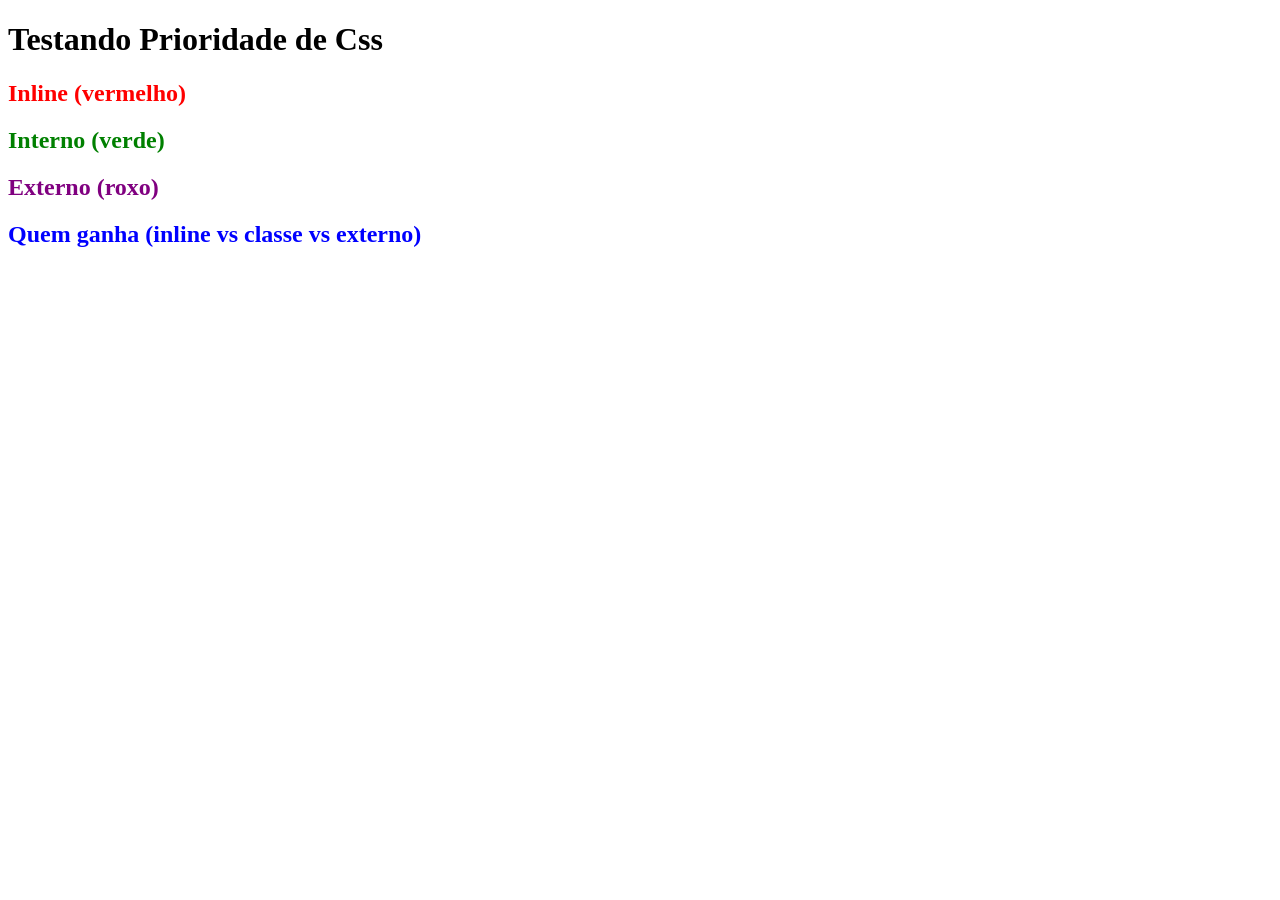
<file: Aula-CSS/aulacss.html>
<!DOCTYPE html>
<html lang="pt-BR">
<head>
    <meta charset="UTF-8">
    <meta name="viewport" content="width=device-width, initial-scale=1.0">
    <title>css na pratica</title>
    <style>
        h2 {
            color: green
        }
        .destaque {
            color: orange;
        }
    </style>
    <link rel="stylesheet" href="style.css">
</head>
<body>
    <h1>Testando Prioridade de Css</h1>

    <h2 style="color: red;">Inline (vermelho)</h2>

    <h2>Interno (verde)</h2>

    <h2 class="externo">Externo (roxo)</h2>

    <!--Conflito-->
    <h2 class="destaque" >Quem ganha (inline vs classe vs externo)</h2>
</body>
</html>
</file>
<file: Aula-CSS/desafio/style.css>
.box {
    width: 80px;
    height: 80px;
    border-radius: 5px;
    background-color: blue;
}

.conteiner {
    display: flex;
    flex-wrap: wrap;
    gap: 10px;
}
</file>
<file: Aula-CSS/desafio/flex/style.css>
.container {
    background-color: cadetblue;
    width: 1000px;
    height: 1000px;
    display: flex;
    flex-direction: column;
    justify-content: flex-end;
    align-items: flex-end;
    justify-content: space-between;
    justify-content: end;
    align-items: flex-start;
    /* justify content alteraos elementos na horizontal
    porem se eu alterar o flex direction para column e column reverse
    ele alterara os elementos na verdical */
    /* flex-direction: column; */
    /* justify-content: space-between; */
    /* align-items: center;
    justify-content: center;
    justify-content: flex-end;
    align-items: flex-end;
    justify-content: center;
    align-items: center;
    justify-content: space-between;
    justify-content: flex-end; */


.box {
    background-color: darkorange;
    width: 100px;
    height: 100px;
    border: 1px solid black;
}
</file>
<file: Aula-CSS/Aula1.css>
* {
    margin: 0;
    padding: 0;
    box-sizing: border-box;
}

.pagina {
    max-width: 900px;
    margin: 0 auto;
    padding: 40px 20px;
}

.titulo-aula {
    background-color: #1a252f;
    color: white;
    padding: 30px 40px;
    margin-bottom: 40px;
    border-left: 8px solid #e74c3c;
    border-radius: 4px;
}

.titulo-aula h1 {
    font-size: 2rem;
    letter-spacing: 2px;
}

.titulo-aula p {
    margin-top: 8px;
    color: #aaa;
}

.conceito {
    background-color: white;
    border-radius: 10px;
    padding: 30px;
    margin-bottom: 35px;
    border-top: 4px solid #e74c3c;
    box-shadow: 0 2px 8px rgba (0,0,0,0.1);
}

.conceito h2 {
    font-size: 1.4rem;
    color: #2c3e50;
    margin-bottom: 6px;
}

.subtitulo {
    color: #888;
    font-size: 0.9rem;
    margin-bottom: 20px;
    padding-bottom: 15px;
    border-bottom: 1px solid #eee;
}

.codigo {
    background-color: #2c3e50;
    color: #ecf0f1;
    padding: 16px 20px;
    border-radius: 6px;
    font-family: "courier new", monospace;
    font-size: 0.88rem;
    margin: 12px 0;
    line-height: 2;
}

.codigo .prop {
    color: #f1c40f;
}
.codigo .val {
    color: #2ecc71;
}
.codigo .comment{
    color: #7f8c8d;
}
.codigo .sel{
    color: #e74c3c;
}
.codigo .sel-b{
    color: #3498db;
}

.dica {
    background-color: #eafaf1;
    border-left: 4px solid #27ae60;
    padding: 12px 16px;
    margin: 12px 0;
    font-size: 0.88rem;
    border-radius: 0 6px 6px 0;
}

.alerta {
    background-color: #fef9e7;
    padding: 12px 16px;
    margin: 12px 0;
    font-size: 0.88rem;
    border-radius: 0 6px 6px 0;
}

.demo p  {
    background-color: #cdfbf5;
    padding: 12px 16px;
    margin: 12px 0;
    font-size: 0.88rem;
    border-radius: 6px;
    border-bottom: 1px solid #eee;
    font-family: "roboto";
    
    
}

.demo {
    border: 2px dashed #00000041;
    padding: 15px;
}
.variacao  {
    margin-top: 18px;

}

.variacao h4 {
    font-size: 0.88rem;
    color: #555;
    margin-bottom: 8px;
    padding:  4px 10px;
    background: #f0f2f5;
    border-radius: 4px;
    display: inline-block;
}

.demo {
    background-color: #f8f9fa;
    border: 2px dashed #ddd;
    border-radius: 6px;
    padding: 20px;
    margin: 14px 0;
}

.demo-seletor-tag p {
    background-color: #d5f5e3;
    padding: 8px 12px;
    margin-bottom: 6px;
    border-radius: 4px;
}

.destaque-aula {
    background-color: #fdebd0;
    padding: 8px 12px;
    border-radius: ;
    font-weight: bold;
    margin-bottom: 6px;
}

#unico-demo {
    background-color: #d6eaf8;
    padding: 8px 12px;
    border-radius: 4px;
    margin-bottom: 6px;
}

.container-desc strong {
    color: #e74c3c;
    font-size: 1.1rem;
}

.demo-atributo input[type="text"] {
    border: 3px solid #27ae60;
    padding: 6px 10px;
    border-radius:  4px;
    margin-right: 10px;
}

.demo-atributo input[type="email"] {
    border: 3px solid #e74c3c;
    padding: 6px 10px;
    border-radius: 4px;
}

.caixa-spec {
    padding: 12px 16px;
    border-radius: 4px;
    margin-bottom: 8px;
    color: white;
    font-weight: bold;
}

.spec-tag {
    background-color: #95a5a6;

}

.spec-classe {
    background-color: #3498db;
}

.spec-id {
    background-color: #e74c3c;
}

.spec-inline {
    background-color: #27ae60;
}

.grade-cores {
    display: flex;
    gap: 10px;
    margin: 12px 0;
    flex-wrap: wrap;
    justify-content: space-between;
    justify-content: center;
}

.amostra-cor {
    background-color: #27ae60;
    min-width: 120px;
    height: 70px;
    border-radius: 6px;
    display: flex;
    align-items: flex-end;
    padding: 8px;
    
}

.amostra-cor span {
    font-size: 0.72rem;
    font-weight: bold;
    background: rgba(0,0,0,0.35);
    color: white;
    padding: 2px 6px;
    border-radius: 3px;
}

.cor-nome {
    background-color: tomato;
}
.cor-hex3 {
    background-color: #e74;
}

.cor-hex6 {
    background-color: #e74c3c;
}

.cor-rgb {
    background-color: rgb(231, 76, 60);
}

.cor-rgba50 {
    background-color: rgba(231, 76, 60, 0.5);
}

.cor-rgba20 {
    background-color: rgba(231, 76, 60, 0.2);
}
</file>
<file: Aula-CSS/style.css>
h2.externo {
    color: purple;
}
.destaque {
    color:blue;
}
</file>
